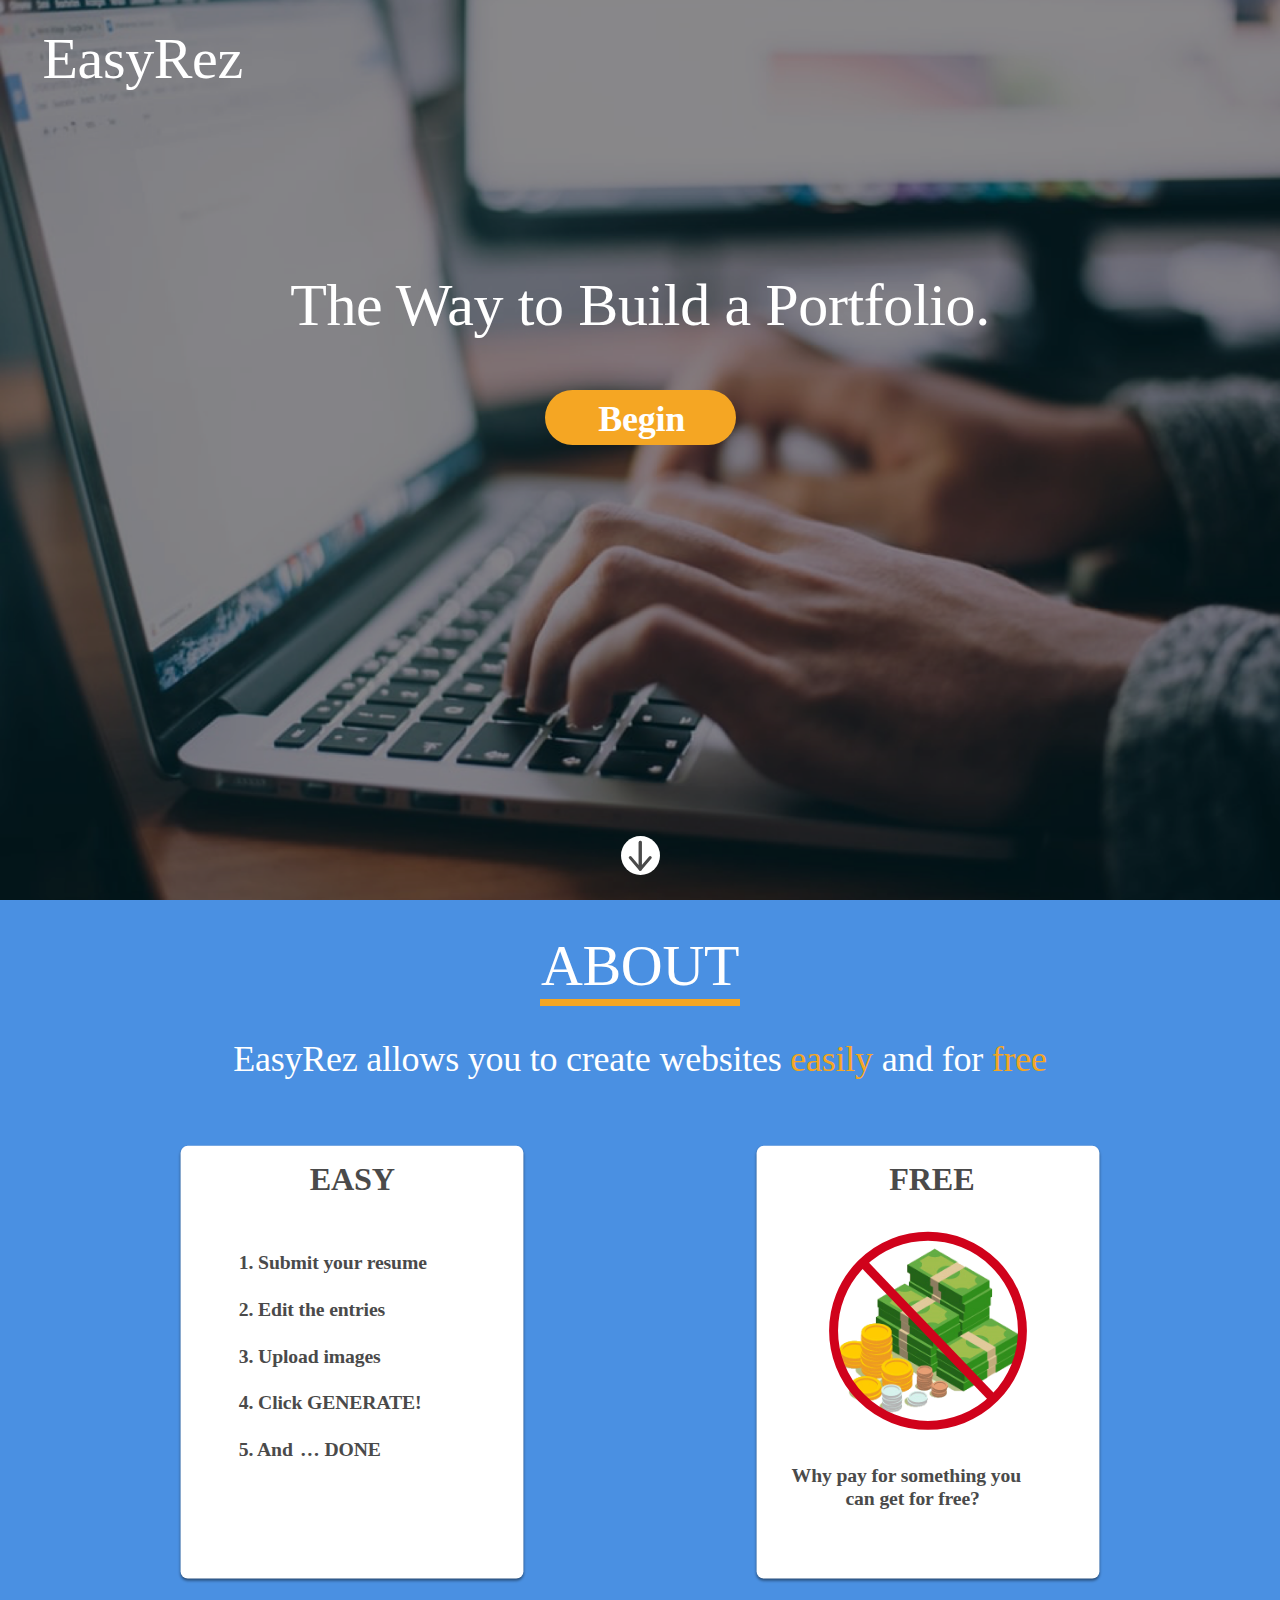
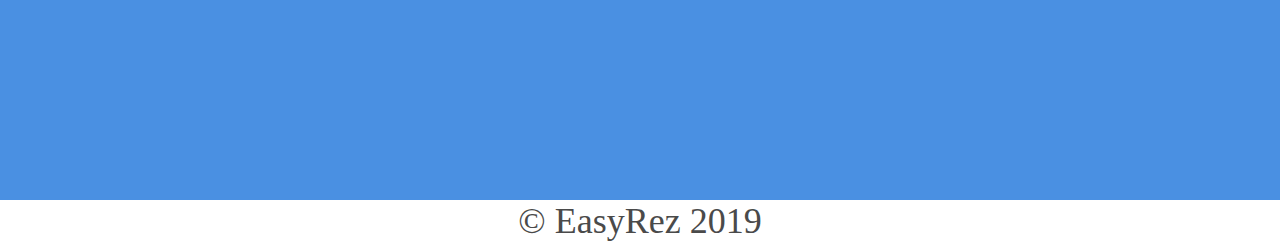
<file: index.html>
<html>
    <head>
        <link rel="stylesheet" href="style.css">
        <meta name="viewport" content="width=device-width, initial-scale=1.0">
        <title id = "title">EasyRez</title>
    </head>
    <body>
        <div class="homeDiv">
            <img src="images/homePageBackground.png" id="homeBackgroundIMG"/>
            <p id="projectName">EasyRez</p>
            <p id="motto">The Way to Build a Portfolio.</p>
            <a href="form.html" id="beginBTNA"><img src="images/beginBTN.svg"/></a>
            <a href="javascript:scrollToView()" id = "toAboutBTN"><img src="images/DownBTN.svg" id="toAboutBTNIMG"/></a>
        </div>
        <div class="homeDiv" id="aboutDiv">
            <p id="aboutTitle">ABOUT</p>
            <p id="aboutMotto">EasyRez allows you to create websites <span style="color:#F5A623">easily</span> and for <span style="color:#F5A623">free</span></p>
            <div id="aboutDivSVG">
                <img src="images/easyIMG.svg" class="aboutSVG"/>
                <img src="images/freeIMG.svg" class="aboutSVG"/>
            </div>
        </div>
        <div id="footer">
            <p id="rightsText">© EasyRez 2019</p>
        </div>
        
        
        <!--<div style="display: flex;flex-wrap: wrap;justify-content: space-around;position: fixed;bottom: 0;left: 0;width: 100%;background-color:#F5A623;height:100px;">
            <p style="font-family: Roboto;font-size: 36px;color: #FFFFFF;text-align: center; line-height: 100px;">Ready to Export?</p>
            <a href="javascript:download()" ><img src="images/downloadBTN.svg" style="width: 200px; position: relative;top: 50%;transform: translateY(-50%);"/></a>
        </div>-->
        
        
        <script>
            function scrollToView() {
                document.getElementById("aboutDiv").scrollIntoView({behavior: "smooth", block: "center", inline: "nearest"})
            }
            
            
            /*function download() {
                var element = document.createElement("a");
                element.setAttribute('href', 'data:text/plain;charset=utf-8,' + encodeURIComponent(document.getElementById("aboutDiv").innerHTML));
                element.setAttribute('download', "ugo.html");

                element.style.display = 'none';
                document.body.appendChild(element);

                element.click();

                document.body.removeChild(element);
            }*/
            
            
        </script>
    </body>
</html>
</file>
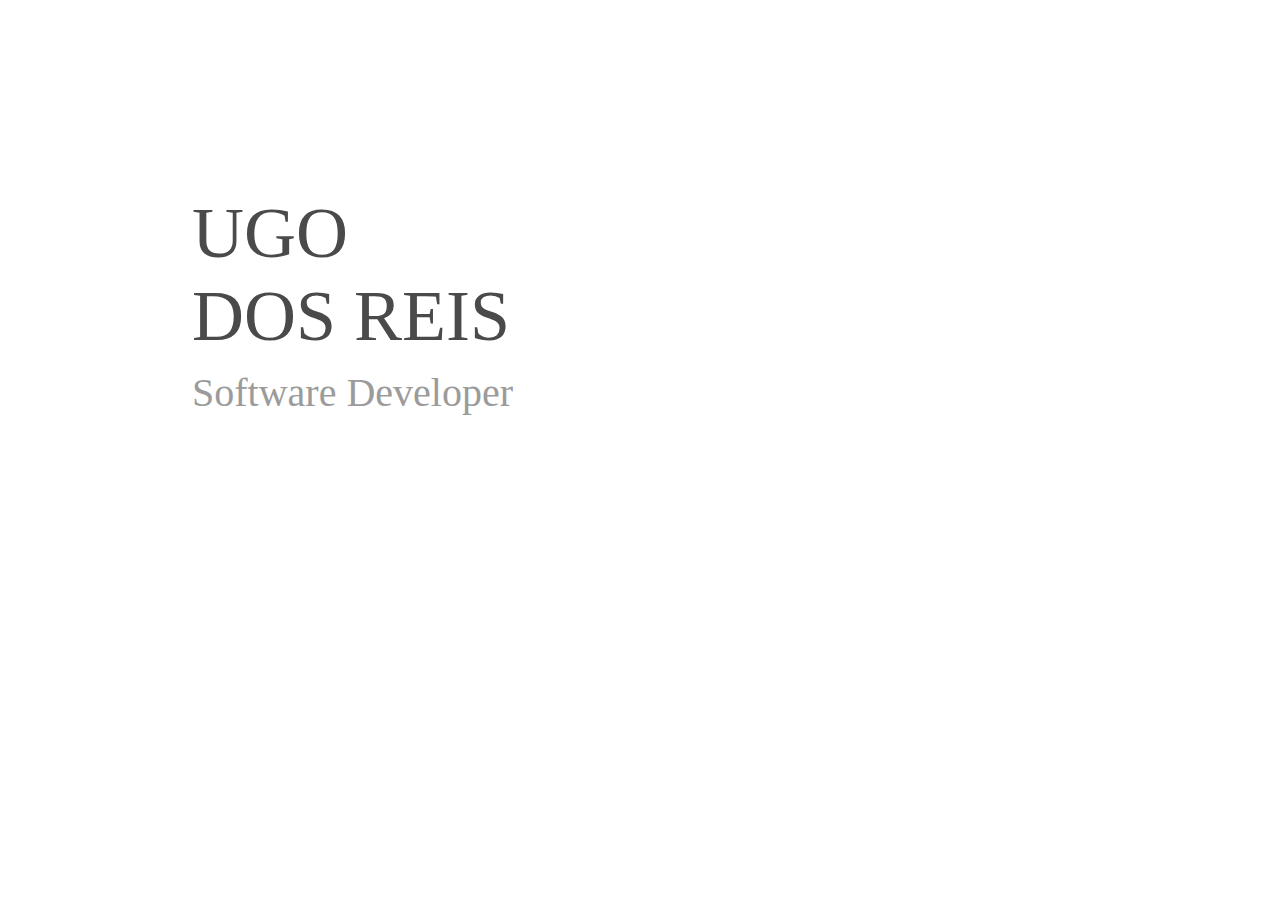
<file: webparts/header2.html>
<html>
<div id="header-section" style="
        width: 100%;
        height: 100%;
        padding: 0px;
        margin: 0px;
        overflow: auto;">
    <div style="margin-left: 15%; margin-top: 15%;">
        <p id="name-header" style="
            font-size: 72px;
            color: #4A4A4A;">UGO<br>DOS REIS</p>
        <p id="job-header" style="
                font-size: 40px;
                color: #9B9B9B;
                margin-top: 1%;">Software Developer</p>
    </div>
</div>

<style>
        * {
            margin: 0;
            padding: 0;
            border: 0;
            outline: 0;
            font-size: 100%;
            vertical-align: baseline;
            background: transparent;
        }
    </style>
</html>
</file>
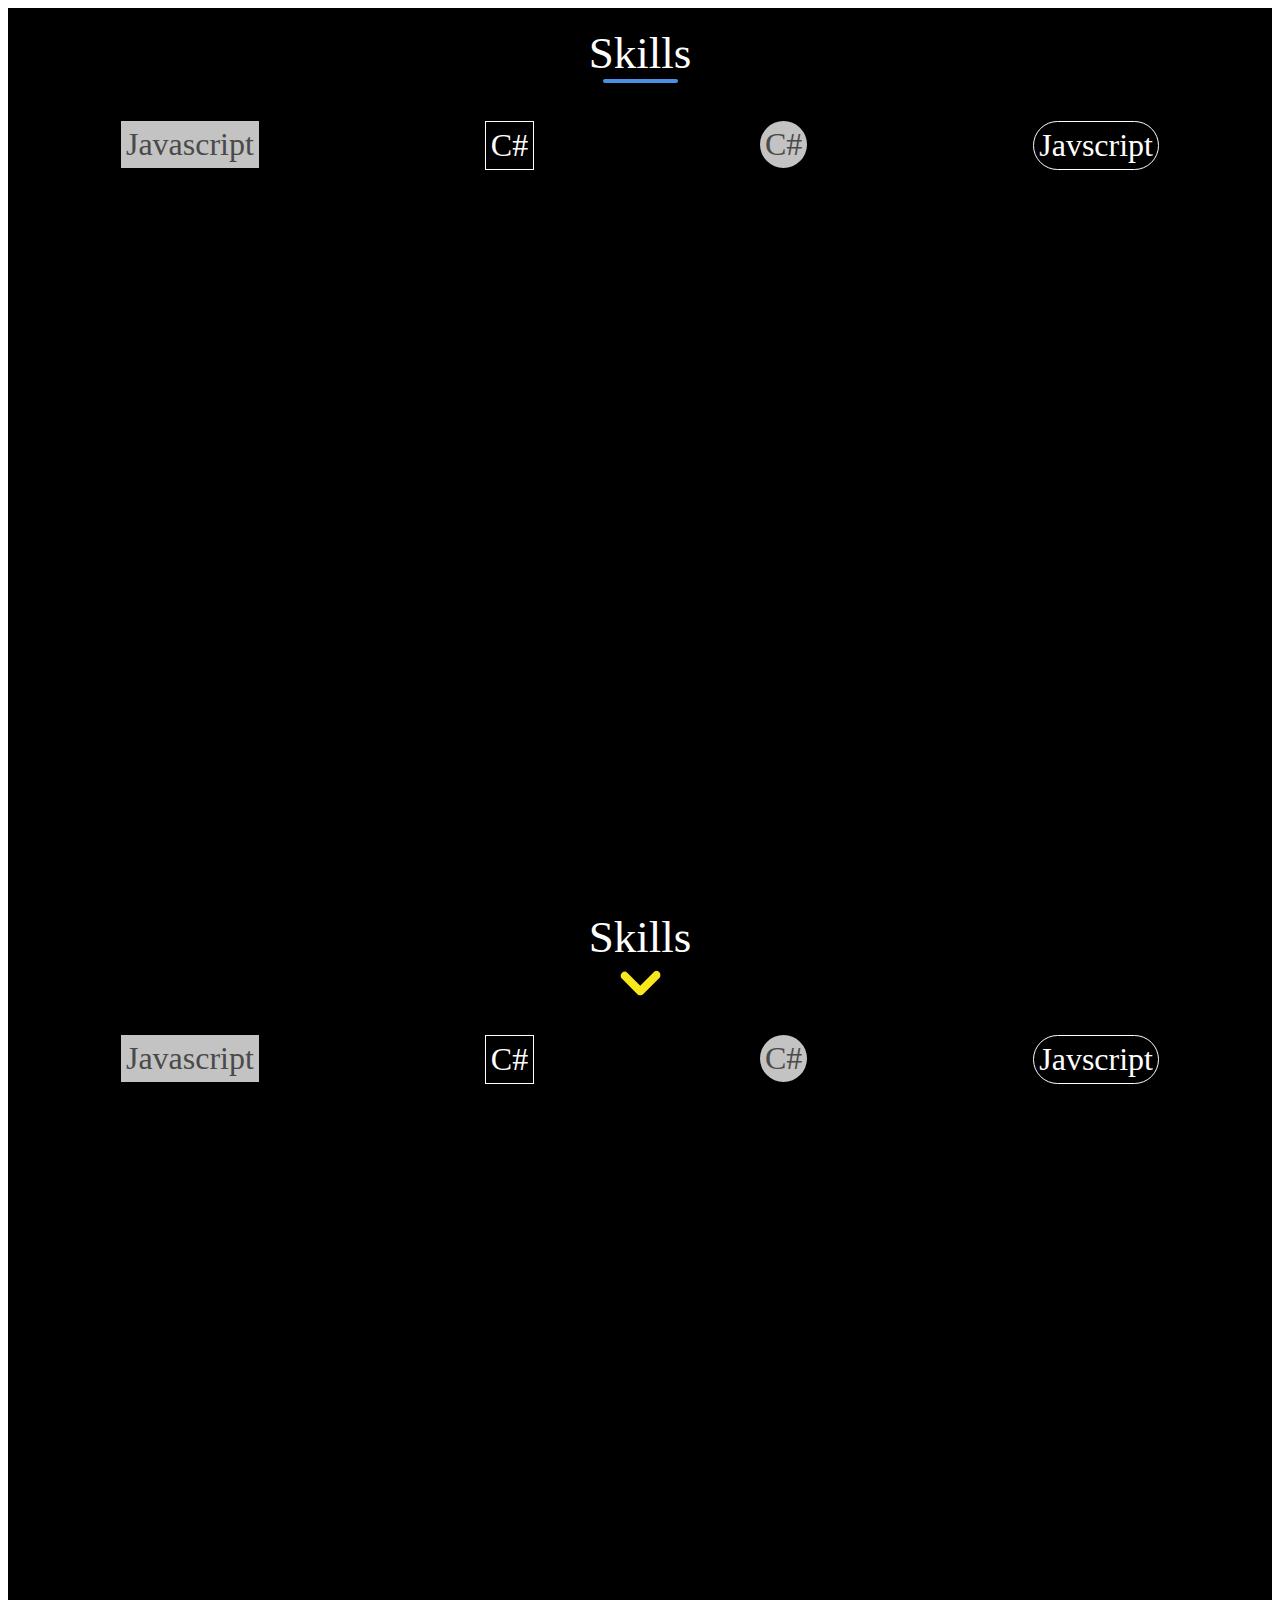
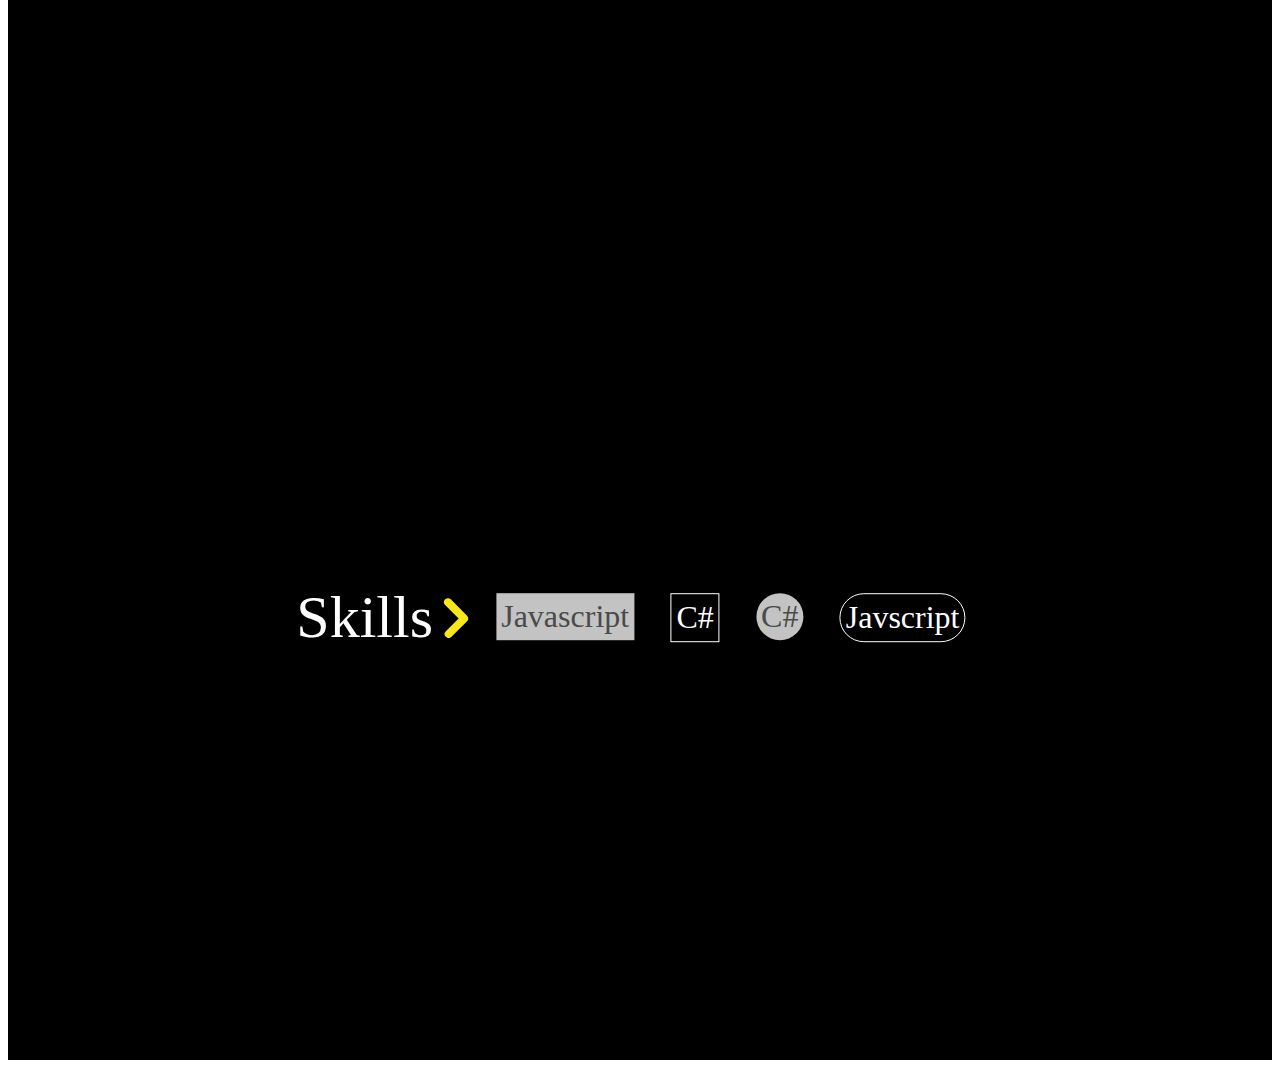
<file: webparts/skillBubbles.html>
<html>
    <div id ="skill-section" style ="width: 100%;
    height: 100%;
    padding: 0px;
    margin: 0px;
    overflow: auto;background-color: black;" >
        <p id="skill-header" style="
        font-size: 45px;
        font-weight: 10px;
        color: white;
        text-align: center;
        margin-top: 1.5%;
        margin-bottom: 0px;">Skills</p>
    <div style="
        display:block;
        margin-left: auto;
        margin-right: auto;
        width: 75px;
        font-family: sans-serif;
        height: 4px;
        background-color: #4A90E2;
        border-radius: 2px;
        margin-bottom: 0.5%;">
    </div>
    <div id="skills-flex" style=" display: flex; flex-wrap: wrap; justify-content: space-around;">
        <div style="display: inline-block;"><p class="rectFillPill">Javascript</p></div>
        <div style="display: inline-block;"><p class="rectNoFillPill">C#</p></div>
        <div style="display: inline-block;"><p class="circleFillPill">C#</p></div>
        <div style="display: inline-block;"><p class = "circleNoFillPill">Javscript</p></div>
    </div>
</div>
<div id ="skill-section" style ="width: 100%;
    height: 100%;
    padding: 0px;
    margin: 0px;
    overflow: auto;background-color: black;" >
        <p id="skill-header" style="
        font-size: 45px;
        font-weight: 10px;
        color: white;
        text-align: center;
        margin-top: 1.5%;
        margin-bottom: 0px;">Skills</p><svg style="margin-left: auto; margin-right:auto;transform: rotate(90deg);display:block;" width="25px" viewBox="0 0 25 40" version="1.1" xmlns="http://www.w3.org/2000/svg" xmlns:xlink="http://www.w3.org/1999/xlink"><g id="Page-1" stroke="none" stroke-width="1" fill="none" fill-rule="evenodd" stroke-linecap="round" stroke-linejoin="round"><g id="Desktop-Copy-3" transform="translate(-236.000000, -597.000000)" stroke="#F8E71C" stroke-width="8"><g id="Group-2" transform="translate(0.000000, 410.000000)"><polyline id="Path-2" transform="translate(240.909903, 206.909903) rotate(45.000000) translate(-240.909903, -206.909903) " points="229.409903 195.909903 252.409903 195.909903 252.409903 217.909903"></polyline></g></g></g></svg>
    
    <div id="skills-flex" style=" display: flex; flex-wrap: wrap; justify-content: space-around;">
        <div style="display: inline-block;"><p class="rectFillPill">Javascript</p></div>
        <div style="display: inline-block;"><p class="rectNoFillPill">C#</p></div>
        <div style="display: inline-block;"><p class="circleFillPill">C#</p></div>
        <div style="display: inline-block;"><p class = "circleNoFillPill">Javscript</p></div>
    </div>
</div>
<div id ="skill-section" style ="width: 100%;
    height: 100%;
    padding: 0px;
    margin: 0px;
    overflow: auto;background-color: black;" >
<div style="width:80%;
            max-width: 1600px;
            height:90%;
            max-height: 800;
            position: relative;
            border-radius: 15px;
            top: 50%;
            left: 50%;
            transform: translate(-50%, -50%);
            text-align: center;
            display: flex;
            justify-content: center;
            align-items: center;
            flex-wrap: wrap;">
        <p
            style=" font-size: 60px; color: white; text-align: center;">
            Skills</p><svg style="margin-left: 10px; margin-right:10px;" width="25px" viewBox="0 0 25 40" version="1.1" xmlns="http://www.w3.org/2000/svg" xmlns:xlink="http://www.w3.org/1999/xlink"><g id="Page-1" stroke="none" stroke-width="1" fill="none" fill-rule="evenodd" stroke-linecap="round" stroke-linejoin="round"><g id="Desktop-Copy-3" transform="translate(-236.000000, -597.000000)" stroke="#F8E71C" stroke-width="8"><g id="Group-2" transform="translate(0.000000, 410.000000)"><polyline id="Path-2" transform="translate(240.909903, 206.909903) rotate(45.000000) translate(-240.909903, -206.909903) " points="229.409903 195.909903 252.409903 195.909903 252.409903 217.909903"></polyline></g></g></g></svg>
            <div id="skills-flex" style=" display: flex; flex-wrap: wrap; justify-content: space-around; width: 50%">
                    <div style="display: inline-block;"><p class="rectFillPill">Javascript</p></div>
                    <div style="display: inline-block;"><p class="rectNoFillPill">C#</p></div>
                    <div style="display: inline-block;"><p class="circleFillPill">C#</p></div>
                    <div style="display: inline-block;"><p class = "circleNoFillPill">Javscript</p></div>
                </div>
    </div>
    </div>
    <style>
        .rectFillPill {
            font-size: 32px;
            color: #4A4A4A;
            background: #C3C3C3;
            padding: 5px;
        }
        .rectNoFillPill {
            font-size: 32px;
            color: #FFFFFF;
            border: 1px solid #FFFFFF;
            padding: 5px;
        }
        .circleFillPill {
            font-size: 32px;
            color: #4A4A4A;
            background: #C3C3C3;
            border-radius: 25.5px;
            padding: 5px;
        }
        .circleNoFillPill {
            font-size: 32px;
            color: #FFFFFF;
            border: 1px solid #FFFFFF;
            border-radius: 25.5px;
            padding: 5px;
        }
    </style>
</html>
</file>
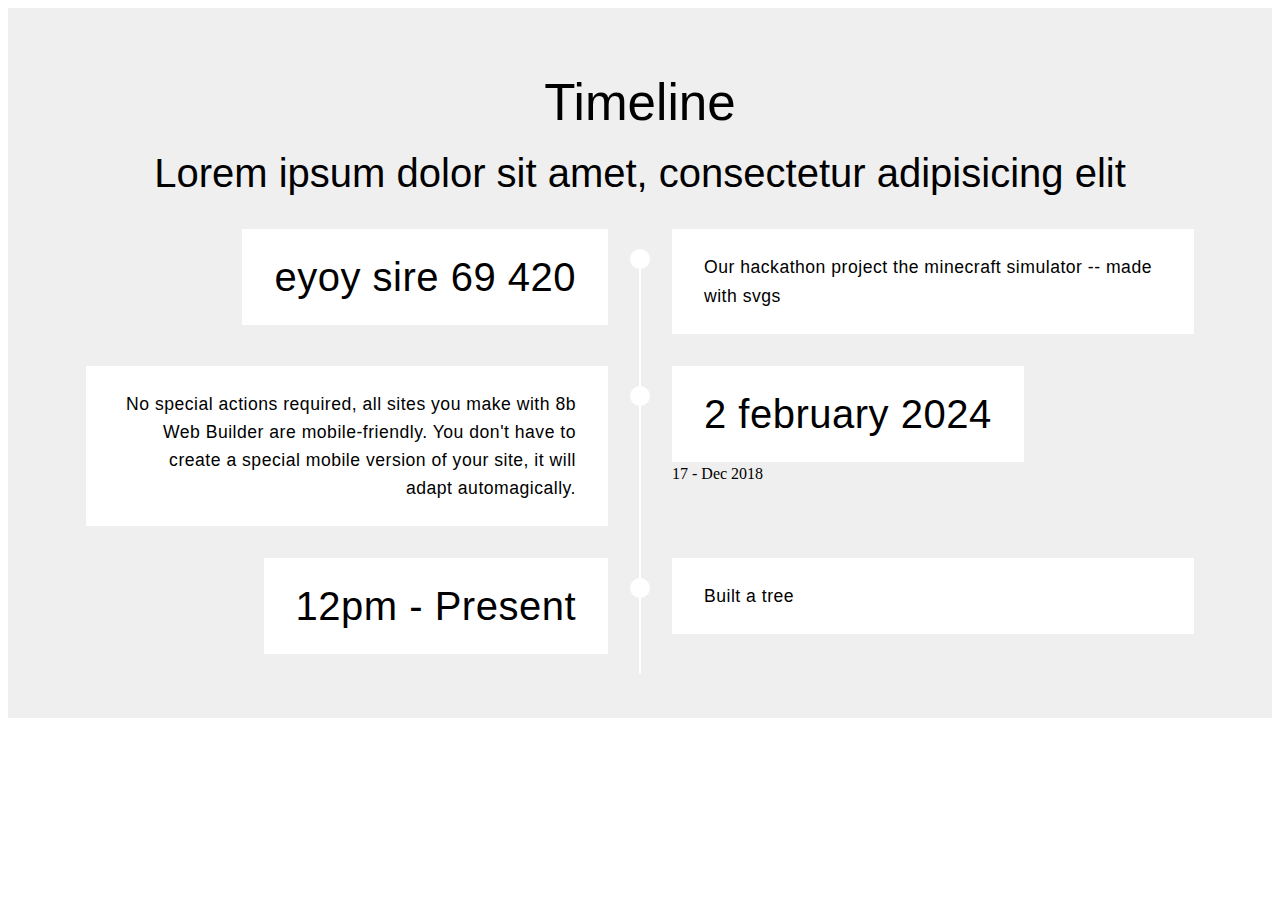
<file: webparts/timeline1.html>
<!DOCTYPE html>
<html amp>
<head>
  <!-- Site made with 8b Website Builder v0.0.0.0, https://8b.com -->
  <meta charset="UTF-8">
  <meta http-equiv="X-UA-Compatible" content="IE=edge">
  <meta name="generator" content="8b v0.0.0.0, 8b.com">
  <meta name="viewport" content="width=device-width, initial-scale=1, minimum-scale=1">
  <link rel="shortcut icon" href="images/logo.png" type="image/x-icon">
  <meta name="description" content="">
 
 <style amp-custom> 
div,span,h1,h2,h3,h4,h5,h6,p,blockquote,a,ol,ul,li,figcaption,textarea,input{font: inherit;}*{box-sizing: border-box;outline: none;}*:focus{outline: none;}body{position: relative;font-style: normal;line-height: 1.5;color: #000000;}section{background-color: #ffffff;background-position: 50% 50%;background-repeat: no-repeat;background-size: cover;overflow: hidden;padding: 30px 0;}section,.container,.container-fluid{position: relative;word-wrap: break-word;}h1,h2,h3,h4,h5,h6{margin: 0;padding: 0;}p,li,blockquote{letter-spacing: 0.5px;line-height: 1.7;}ul,ol,blockquote,p{margin-bottom: 0;margin-top: 0;}a{cursor: pointer;}a,a:hover{text-decoration: none;}a.mbr-iconfont:hover{text-decoration: none;}h1,h2,h3,h4,h5,h6,.display-1,.display-2,.display-4,.display-5,.display-7{word-break: break-word;word-wrap: break-word;}b,strong{font-weight: bold;}blockquote{padding: 10px 0 10px 20px;position: relative;border-left: 3px solid;}input:-webkit-autofill,input:-webkit-autofill:hover,input:-webkit-autofill:focus,input:-webkit-autofill:active{transition-delay: 9999s;transition-property: background-color,color;}html,body{height: auto;min-height: 100vh;}.mbr-section-title{margin: 0;padding: 0;font-style: normal;line-height: 1.2;width: 100%;}.mbr-section-subtitle{line-height: 1.3;width: 100%;}.mbr-text{font-style: normal;line-height: 1.6;width: 100%;}.mbr-figure{align-self: center;}.btn{text-align: center;position: relative;margin: .4rem .8rem;font-weight: 700;border-width: 2px;border-style: solid;font-style: normal;white-space: normal;transition: all .2s ease-in-out,box-shadow 2s ease-in-out;display: inline-flex;align-items: center;justify-content: center;word-break: break-word;line-height: 1.5;letter-spacing: 1px;}.btn-form{padding: 1rem 2rem;}.btn-form:hover{cursor: pointer;}.note-popover .btn:after{display: none;}.card-title{margin: 0;}.card-img{border-radius: 0;width: auto;flex-shrink: 0;}.card-img img{width: 100%;}.card{position: relative;background-color: transparent;border: none;border-radius: 0;width: 100%;padding-left: 1rem;padding-right: 1rem;}@media (max-width: 767px){.card:not(.last-child){padding-bottom: 2rem;}} .card .card-wrapper{height: 100%;}@media (max-width: 767px){.card .card-wrapper{flex-direction: column;}} .card img{height: 100%;object-fit: cover;object-position: center;}@media (min-width: 992px){.lg-pb{padding-bottom: 3rem;}}@media (max-width: 991px){.md-pb{padding-bottom: 2rem;}}.card-inner,.items-list{display: flex;flex-direction: column;}.items-list{list-style-type: none;padding: 0;}.items-list .list-item{padding: 1rem 2rem;}.card-head{padding: 1.5rem 2rem;}.card-price-wrap{padding: 1rem 2rem;display: flex;flex-direction: column;}.card-button{padding: 1rem;margin: 0;}.gallery-img-wrap{position: relative;height: 100%;}.gallery-img-wrap:hover{cursor: pointer;}.gallery-img-wrap:hover .icon-wrap,.gallery-img-wrap:hover .caption-on-hover{opacity: 1;}.gallery-img-wrap:hover:after{opacity: .5;}.gallery-img-wrap amp-img{height: 100%;}.gallery-img-wrap:after{content: "";position: absolute;top: 0;bottom: 0;left: 0;right: 0;background: #000;opacity: 0;transition: opacity .3s;pointer-events: none;}.gallery-img-wrap .icon-wrap,.gallery-img-wrap .img-caption{position: absolute;z-index: 3;pointer-events: none;}.gallery-img-wrap .icon-wrap,.gallery-img-wrap .caption-on-hover{opacity: 0;transition: opacity .3s;}.gallery-img-wrap .icon-wrap{left: 50%;top: 50%;transform: translate(-50%,-50%);background-color: #fff;padding: .5rem;border-radius: 50%;}.gallery-img-wrap .img-caption{left: 0;right: 0;}.gallery-img-wrap .img-caption.caption-top{top: 0;}.gallery-img-wrap .img-caption.caption-bottom{bottom: 0;}.gallery-img-wrap .img-caption:after{content: "";position: absolute;top: 0;left: 0;right: 0;height: 100%;transition: opacity .3s;z-index: -1;pointer-events: none;}@media (max-width: 767px){.gallery-img-wrap:after,.gallery-img-wrap:hover:after,.gallery-img-wrap .icon-wrap{display: none;}.gallery-img-wrap .caption-on-hover{opacity: 1;}}.is-builder .gallery-img-wrap .icon-wrap{pointer-events: all;}.is-builder .gallery-img-wrap .img-caption > *{pointer-events: all;}.icons-list a{margin-right: 1rem;}.icons-list a:last-child{margin-right: 0;}.counter-container{position: relative;}.counter-container ol li{margin-bottom: 2rem;}.counter-container.stylizedCounters ol{counter-reset: section;}.counter-container.stylizedCounters ol li{z-index: 3;list-style: none;}.counter-container.stylizedCounters ol li:before{z-index: 2;position: absolute;left: 0px;counter-increment: section;content: counters(section,".") " ";text-align: center;margin: 0 10px;line-height: 37px;width: 40px;height: 40px;transition: all .2s;color: #232323;font-size: 25px;border-radius: 50%;font-weight: bold;}.timeline-wrap{position: relative;}.timeline-wrap .iconBackground{position: absolute;left: 50%;width: 20px;height: 20px;line-height: 30px;text-align: center;border-radius: 50%;font-size: 30px;display: inline-block;background-color: #232323;top: 20px;margin-left: -10px;}@media (max-width: 768px){.timeline-wrap .iconBackground{left: 0;}}.separline{position: relative;}@media (max-width: 768px){.separline:not(.last-child){padding-bottom: 2rem;}} .separline:before{position: absolute;content: "";width: 2px;background-color: #232323;left: calc(50% - 1px);height: calc(100% - 20px);top: 40px;}@media (max-width: 768px){.separline:before{left: 0;}}amp-image-lightbox a.control{position: absolute;width: 32px;height: 32px;right: 48px;top: 32px;z-index: 1000;}amp-image-lightbox a.control .close{position: relative;}amp-image-lightbox a.control .close:before,amp-image-lightbox a.control .close:after{position: absolute;left: 15px;content: ' ';height: 33px;width: 2px;background-color: #fff;}amp-image-lightbox a.control .close:before{transform: rotate(45deg);}amp-image-lightbox a.control .close:after{transform: rotate(-45deg);}.iconbox.iconfont-wrapper{cursor: pointer;}.iconbox.iconfont-wrapper svg{pointer-events: none;}.lightbox{background: rgba(0,0,0,0.8);width: 100%;height: 100%;position: absolute;display: flex;flex-direction: column;-webkit-align-items: center;align-items: center;-webkit-justify-content: center;justify-content: center;}.lightbox .video-block{width: 100%;}.hidden{visibility: hidden;}.super-hide{display: none;}.inactive{-webkit-user-select: none;-moz-user-select: none;-ms-user-select: none;user-select: none;pointer-events: none;-webkit-user-drag: none;user-drag: none;}.popover-content ul.show{min-height: 155px;}.mbr-white{color: #ffffff;}.mbr-black{color: #000000;}.align-left{text-align: left;}.align-left .list-item{justify-content: flex-start;}.align-center{text-align: center;}.align-center .list-item{justify-content: center;}.align-right{text-align: right;}.align-right .list-item{justify-content: flex-end;}@media (max-width: 767px){.align-left,.align-center,.align-right{text-align: center;}.align-left .list-item,.align-center .list-item,.align-right .list-item{justify-content: center;}}.mbr-light{font-weight: 300;}.mbr-regular{font-weight: 400;}.mbr-semibold{font-weight: 500;}.mbr-bold{font-weight: 700;}.mbr-section-btn{margin-left: -.8rem;margin-right: -.8rem;font-size: 0;}nav .mbr-section-btn{margin-left: 0rem;margin-right: 0rem;}.btn .mbr-iconfont,.btn.btn-sm .mbr-iconfont{cursor: pointer;margin-right: 0.5rem;}.btn.btn-md .mbr-iconfont,.btn.btn-md .mbr-iconfont{margin-right: 0.8rem;}[type="submit"]{-webkit-appearance: none;}.mbr-fullscreen .mbr-overlay{min-height: 100vh;}.mbr-fullscreen{display: flex;display: -webkit-flex;display: -moz-flex;display: -ms-flex;display: -o-flex;align-items: center;-webkit-align-items: center;min-height: 100vh;padding-top: 3rem;padding-bottom: 3rem;}.mbr-overlay{bottom: 0;left: 0;position: absolute;right: 0;top: 0;z-index: 0;}.mbr-parallax-bg{bottom: 0;left: 0;opacity: .5;position: absolute;right: 0;top: 0;z-index: 0;background-position: 50% 50%;background-repeat: no-repeat;background-size: cover;}section.menu{min-height: 70px;}.menu-container{display: flex;justify-content: space-between;align-items: center;min-height: 70px;}@media (max-width: 991px){.menu-container{max-width: 100%;padding: 0 2rem;}} @media (max-width: 767px){.menu-container{padding: 0 1rem;}}.navbar{z-index: 100;width: 100%;}.navbar-fixed-top{position: fixed;top: 0;}.navbar-brand{display: flex;align-items: center;word-break: break-word;z-index: 1;}.navbar-logo{margin-right: .8rem;}@media (max-width: 767px){.navbar-logo amp-img{max-height: 55px;max-width: 55px;}}.navbar-caption-wrap{display: flex;}.navbar .navbar-collapse{display: flex;flex-basis: auto;align-items: center;justify-content: flex-end;}@media (max-width: 991px){.navbar .navbar-collapse{display: none;position: absolute;top: 0;right: 0;min-height: 100vh;padding: 70px 2rem 1rem;z-index: 1;}}@media (max-width: 991px){.navbar.opened .navbar-collapse.show,.navbar.opened .navbar-collapse.collapsing{display: block;}.is-builder .navbar-collapse{position: fixed;}}.navbar-nav{list-style-type: none;display: flex;flex-wrap: wrap;padding-left: 0;min-width: 10rem;}@media (max-width: 991px){.navbar-nav{flex-direction: column;}} .navbar-nav .mbr-iconfont{margin-right: .2rem;}.nav-item{word-break: break-all;}.nav-link{display: flex;align-items: center;justify-content: center;}.nav-link,.navbar-caption{transition: all 0.2s;letter-spacing: 1px;}.nav-dropdown .dropdown-menu{min-width: 10rem;padding-bottom: 1.25rem;padding-top: 1.25rem;position: absolute;left: 0;}.nav-dropdown .dropdown-menu .dropdown-item{line-height: 2;display: flex;justify-content: center;align-items: center;padding: .25rem 1.5rem;white-space: nowrap;}.nav-dropdown .dropdown-menu .dropdown{position: relative;}.dropdown-menu .dropdown:hover > .dropdown-menu{opacity: 1;pointer-events: all;}.nav-dropdown .dropdown-submenu{top: 0;left: 100%;margin: 0;}.nav-item.dropdown{position: relative;}.nav-item.dropdown .dropdown-menu{opacity: 0;pointer-events: none;}.nav-item.dropdown:hover > .dropdown-menu{opacity: 1;pointer-events: all;}.link.dropdown-toggle:after{content: '';margin-left: .25rem;border-top: 0.35em solid;border-right: 0.35em solid transparent;border-left: 0.35em solid transparent;border-bottom: 0;}.navbar .dropdown.open > .dropdown-menu{display: block;}@media (max-width: 991px){.is-builder .nav-dropdown .dropdown-menu{position: relative;}.nav-dropdown .dropdown-submenu{left: 0;}.dropdown-item{padding: .25rem 1.5rem;margin: 0;justify-content: center;}.dropdown-item:after{right: auto;}.navbar.opened .dropdown-menu{top: 0;}.dropdown-toggle[data-toggle="dropdown-submenu"]:after{content: '';margin-left: .25rem;border-top: .35em solid;border-right: .35em solid transparent;border-left: .35em solid transparent;border-bottom: 0;top: 55%;}}.navbar-buttons{display: flex;flex-wrap: wrap;align-items: center;justify-content: center;}@media (max-width: 991px){.navbar-buttons{flex-direction: column;}}.menu-social-list{display: flex;align-items: center;justify-content: center;flex-wrap: wrap;}.menu-social-list a{margin: 0 .5rem;}button.navbar-toggler{position: absolute;right: 20px;top: 25px;width: 31px;height: 20px;cursor: pointer;transition: all .2s;align-self: center;}.hamburger span{position: absolute;right: 0;width: 30px;height: 2px;border-right: 5px;}.hamburger span:nth-child(1){top: 0;transition: all .2s;}.hamburger span:nth-child(2){top: 8px;transition: all .15s;}.hamburger span:nth-child(3){top: 8px;transition: all .15s;}.hamburger span:nth-child(4){top: 16px;transition: all .2s;}nav.opened .navbar-toggler:not(.hide) .hamburger span:nth-child(1){top: 8px;width: 0;opacity: 0;right: 50%;transition: all .2s;}nav.opened .navbar-toggler:not(.hide) .hamburger span:nth-child(2){-webkit-transform: rotate(45deg);transform: rotate(45deg);transition: all .25s;}nav.opened .navbar-toggler:not(.hide) .hamburger span:nth-child(3){-webkit-transform: rotate(-45deg);transform: rotate(-45deg);transition: all .25s;}nav.opened .navbar-toggler:not(.hide) .hamburger span:nth-child(4){top: 8px;width: 0;opacity: 0;right: 50%;transition: all .2s;}.ampstart-btn.hamburger{position: absolute;top: 25px;right: 15px;margin-left: auto;width: 30px;height: 20px;background: none;border: none;cursor: pointer;z-index: 1000;}@media (min-width: 992px){.ampstart-btn,amp-sidebar{display: none;}.dropdown-menu .dropdown-toggle:after{content: '';border-bottom: 0.35em solid transparent;border-left: 0.35em solid;border-right: 0;border-top: 0.35em solid transparent;margin-left: 0.3rem;margin-top: -0.3077em;position: absolute;right: 1.1538em;top: 50%;}}.close-sidebar{width: 30px;height: 30px;position: relative;cursor: pointer;background-color: transparent;border: none;}.close-sidebar span{position: absolute;left: 0;width: 30px;height: 2px;border-right: 5px;}.close-sidebar span:nth-child(1){transform: rotate(45deg);}.close-sidebar span:nth-child(2){transform: rotate(-45deg);}.builder-sidebar{position: relative;min-height: 100vh;z-index: 1030;padding: 1rem 2rem;max-width: 20rem;}.builder-sidebar .dropdown:hover > .dropdown-menu{position: relative;text-align: center;}section.sidebar-open:before{content: '';position: fixed;top: 0;bottom: 0;right: 0;left: 0;background-color: rgba(0,0,0,0.2);z-index: 1040;}.map-placeholder{display: none;}.map-placeholder h4{padding-top: 5rem;color: #767676;text-align: center;}.google-map{position: relative;width: 100%;}@media (max-width: 992px){.google-map{padding: 0;margin: 0;}} .google-map [data-state-details]{color: #6b6763;font-family: Montserrat;height: 1.5em;margin-top: -0.75em;padding-left: 1.25rem;padding-right: 1.25rem;position: absolute;text-align: center;top: 50%;width: 100%;}.google-map[data-state]{background: #e9e5dc;}.google-map[data-state="loading"] [data-state-details]{display: none;}div[submit-success]{padding: 1rem;margin-bottom: 1rem;}div[submit-error]{padding: 1rem;margin-bottom: 1rem;}textarea[type="hidden"]{display: none;}amp-img{width: 100%;}amp-img img{max-height: 100%;max-width: 100%;}img.mbr-temp{width: 100%;}.rounded{border-radius: 50%;}.is-builder .nodisplay + img[async],.is-builder .nodisplay + img[decoding="async"],.is-builder amp-img > a + img[async],.is-builder amp-img > a + img[decoding="async"]{display: none;}html:not(.is-builder) amp-img > a{position: absolute;top: 0;bottom: 0;left: 0;right: 0;z-index: 1;}.is-builder .temp-amp-sizer{position: absolute;}.is-builder amp-youtube .temp-amp-sizer,.is-builder amp-vimeo .temp-amp-sizer{position: static;}.is-builder section.horizontal-menu .ampstart-btn{display: none;}.is-builder section.horizontal-menu .dropdown-menu{z-index: auto;opacity: 1;pointer-events: auto;}.is-builder section.horizontal-menu .nav-dropdown .link.dropdown-toggle[aria-expanded="true"]{margin-right: 0;padding: 0.667em 1em;}div.placeholder{z-index: 4;background: rgba(255,255,255,0.5);}div.placeholder svg{position: absolute;top: 50%;left: 50%;transform: translate(-50%,-50%);width: 20%;height: auto;}div.placeholder svg circle.big{animation: big-anim 3s linear infinite;}div.placeholder svg circle.small{animation: small-anim 1.5s linear infinite;}@keyframes big-anim{from{stroke-dashoffset: 900;}to{stroke-dashoffset: 0;}}@keyframes small-anim{from{stroke-dashoffset: 850;}to{stroke-dashoffset: 0;}}.placeholder-loader .amp-active > div{display: none;}.container{padding-right: 1rem;padding-left: 1rem;width: 100%;margin-right: auto;margin-left: auto;}@media (max-width: 767px){.container{max-width: 540px;}} @media (min-width: 768px){.container{max-width: 720px;}} @media (min-width: 992px){.container{max-width: 960px;}} @media (min-width: 1200px){.container{max-width: 1140px;}}.container-fluid{width: 100%;margin-right: auto;margin-left: auto;padding-left: 1rem;padding-right: 1rem;}.media-container-row{display: flex;flex-wrap: wrap;}@media (min-width: 992px){.media-container-row{flex-wrap: nowrap;}}.mbr-flex{display: flex;}.flex-wrap{flex-wrap: wrap;}.mbr-jc-s{justify-content: flex-start;}.mbr-jc-c{justify-content: center;}.mbr-jc-e{justify-content: flex-end;}.mbr-row{display: -webkit-box;display: -webkit-flex;display: -ms-flexbox;display: flex;-webkit-flex-wrap: wrap;-ms-flex-wrap: wrap;flex-wrap: wrap;margin-right: -1rem;margin-left: -1rem;}.mbr-row-reverse{flex-direction: row-reverse;}.mbr-column{flex-direction: column;}@media (max-width: 767px){.mbr-col-sm-12{-ms-flex: 0 0 100%;flex: 0 0 100%;max-width: 100%;padding-right: 1rem;padding-left: 1rem;}}@media (min-width: 768px){.mbr-col-md-3{-ms-flex: 0 0 25%;flex: 0 0 25%;max-width: 25%;padding-right: 1rem;padding-left: 1rem;}.mbr-col-md-4{-ms-flex: 0 0 33.333333%;flex: 0 0 33.333333%;max-width: 33.333333%;padding-right: 1rem;padding-left: 1rem;}.mbr-col-md-5{-ms-flex: 0 0 41.666667%;flex: 0 0 41.666667%;max-width: 41.666667%;padding-right: 1rem;padding-left: 1rem;}.mbr-col-md-6{-ms-flex: 0 0 50%;flex: 0 0 50%;max-width: 50%;padding-right: 1rem;padding-left: 1rem;}.mbr-col-md-7{-ms-flex: 0 0 58.333333%;flex: 0 0 58.333333%;max-width: 58.333333%;padding-right: 1rem;padding-left: 1rem;}.mbr-col-md-8{-ms-flex: 0 0 66.666667%;flex: 0 0 66.666667%;max-width: 66.666667%;padding-left: 1rem;padding-right: 1rem;}.mbr-col-md-10{-ms-flex: 0 0 83.333333%;flex: 0 0 83.333333%;max-width: 83.333333%;padding-left: 1rem;padding-right: 1rem;}.mbr-col-md-12{-ms-flex: 0 0 100%;flex: 0 0 100%;max-width: 100%;padding-right: 1rem;padding-left: 1rem;}}@media (min-width: 992px){.mbr-col-lg-2{-ms-flex: 0 0 16.666667%;flex: 0 0 16.666667%;max-width: 16.666667%;padding-right: 1rem;padding-left: 1rem;}.mbr-col-lg-3{-ms-flex: 0 0 25%;flex: 0 0 25%;max-width: 25%;padding-right: 1rem;padding-left: 1rem;}.mbr-col-lg-4{-ms-flex: 0 0 33.33%;flex: 0 0 33.33%;max-width: 33.33%;padding-right: 1rem;padding-left: 1rem;}.mbr-col-lg-5{-ms-flex: 0 0 41.666%;flex: 0 0 41.666%;max-width: 41.666%;padding-right: 1rem;padding-left: 1rem;}.mbr-col-lg-6{-ms-flex: 0 0 50%;flex: 0 0 50%;max-width: 50%;padding-right: 1rem;padding-left: 1rem;}.mbr-col-lg-7{-ms-flex: 0 0 58.333333%;flex: 0 0 58.333333%;max-width: 58.333333%;padding-right: 1rem;padding-left: 1rem;}.mbr-col-lg-8{-ms-flex: 0 0 66.666667%;flex: 0 0 66.666667%;max-width: 66.666667%;padding-left: 1rem;padding-right: 1rem;}.mbr-col-lg-9{-ms-flex: 0 0 75%;flex: 0 0 75%;max-width: 75%;padding-left: 1rem;padding-right: 1rem;}.mbr-col-lg-10{-ms-flex: 0 0 83.3333%;flex: 0 0 83.3333%;max-width: 83.3333%;padding-right: 1rem;padding-left: 1rem;}.mbr-col-lg-12{-ms-flex: 0 0 100%;flex: 0 0 100%;max-width: 100%;padding-right: 1rem;padding-left: 1rem;}}@media (min-width: 1200px){.mbr-col-xl-7{-ms-flex: 0 0 58.333333%;flex: 0 0 58.333333%;max-width: 58.333333%;padding-right: 1rem;padding-left: 1rem;}.mbr-col-xl-4{-ms-flex: 0 0 33.333333%;flex: 0 0 33.333333%;max-width: 33.333333%;padding-right: 1rem;padding-left: 1rem;}.mbr-col-xl-8{-ms-flex: 0 0 66.666667%;flex: 0 0 66.666667%;max-width: 66.666667%;padding-left: 1rem;padding-right: 1rem;}.mbr-col-xl-5{-ms-flex: 0 0 41.666667%;flex: 0 0 41.666667%;max-width: 41.666667%;}}.mbr-pt-1{padding-top: .5rem;}.mbr-pt-2{padding-top: 1rem;}.mbr-pt-3{padding-top: 1.5rem;}.mbr-pt-4{padding-top: 2rem;}.mbr-pt-5{padding-top: 3rem;}.mbr-pb-1{padding-bottom: .5rem;}.mbr-pb-2{padding-bottom: 1rem;}.mbr-pb-3{padding-bottom: 1.5rem;}.mbr-pb-4{padding-bottom: 2rem;}.mbr-pb-5{padding-bottom: 3rem;}.mbr-px-1{padding-left: .5rem;padding-right: .5rem;}.mbr-px-2{padding-left: 1rem;padding-right: 1rem;}.mbr-px-3{padding-left: 1.5rem;padding-right: 1.5rem;}.mbr-px-4{padding-left: 2rem;padding-right: 2rem;}@media (max-width: 991px){.mbr-px-4{padding-left: 1rem;padding-right: 1rem;}}.mbr-px-5{padding-left: 3rem;padding-right: 3rem;}@media (max-width: 991px){.mbr-px-5{padding-left: 1rem;padding-right: 1rem;}}.mbr-m-sub-1{margin-left: -1rem;margin-right: -1rem;}@media (max-width: 768px){.mbr-m-sub-1{margin-left: 0;margin-right: 0;}}.mbr-py-1{padding-top: .5rem;padding-bottom: .5rem;}.mbr-py-2{padding-top: 1rem;padding-bottom: 1rem;}@media (max-width: 767px){.mbr-py-2{padding-top: 0rem;padding-bottom: 0rem;}}.mbr-py-3{padding-top: 1.5rem;padding-bottom: 1.5rem;}@media (max-width: 991px){.mbr-py-3{padding-top: 1rem;padding-bottom: 1rem;}}.mbr-py-4{padding-top: 2rem;padding-bottom: 2rem;}@media (max-width: 991px){.mbr-py-4{padding-top: 1rem;padding-bottom: 1rem;}}.mbr-py-5{padding-top: 3rem;padding-bottom: 3rem;}@media (max-width: 991px){.mbr-py-5{padding-top: 1rem;padding-bottom: 1rem;}}.mbr-p-1{padding: .5rem;}.mbr-p-2{padding: 1rem;}.mbr-p-3{padding: 1.5rem;}@media (max-width: 991px){.mbr-p-3{padding: 1rem;}}.mbr-p-4{padding: 2rem;}@media (max-width: 991px){.mbr-p-4{padding: 1rem;}}.mbr-p-5{padding: 3rem;}@media (max-width: 991px){.mbr-p-5{padding: 1rem;}}.mbr-ml-auto{margin-left: auto;}.mbr-mr-auto{margin-right: auto;}.mbr-m-auto{margin: auto;}.form-block{z-index: 1;background-color: transparent;padding: 3rem;position: relative;overflow: visible;}.form-block .mbr-overlay{z-index: -1;}@media (max-width: 992px){.form-block{padding: 1rem;}} .form-block input,.form-block textarea{border-radius: 0;background-color: #ffffff;margin: 0;transition: 0.4s;width: 100%;border: 1px solid #e0e0e0;padding: 11px 1rem;}form .fieldset{display: flex;justify-content: center;flex-wrap: wrap;align-items: center;}.field{flex-basis: auto;flex-grow: 1;flex-shrink: 1;padding: 0.5rem;}@media (max-width: 768px){.field{flex-basis: 100%;}}textarea{width: 100%;margin-right: 0;}.text-field{flex-basis: 100%;flex-grow: 1rem;flex-shrink: 1;padding: 0.5rem;}amp-img,img{height: 100%;width: 100%;}amp-sidebar{background: transparent;}.is-builder .menu{overflow: visible;}.is-builder .preview button{opacity: 0.5;position: relative;pointer-events: none;}.is-builder .preview button:before{display: block;position: absolute;content: '';background-color: #efefef;left: 0;right: 0;top: 0;bottom: 0;z-index: 2;}.hidden-slide{display: none;}.visible-slide{display: flex;}.dots-wrapper .dots{margin: 4px 8px;}.dots-wrapper .dots span{cursor: pointer;border-radius: 12px;display: block;height: 24px;width: 24px;transition: 0.4s;border: 10px solid #cccccc;}.dots-wrapper .dots span:hover{opacity: 1;}.dots-wrapper .dots span.current{outline: none;width: 40px;opacity: 1;}.amp-carousel-button{outline: none;border-radius: 50%;border: 10px transparent solid;transform: scale(1.5) translateY(-50%);height: 45px;width: 45px;transition: 0.4s;cursor: pointer;}.amp-carousel-button:hover{opacity: 1;}.amp-carousel-button-next{background-position: 75% 50%;}.amp-carousel-button-prev{background-position: 25% 50%;}button.btn-img{cursor: pointer;}.iconfont-wrapper{display: inline-block;width: 1.5rem;height: 1.5rem;}.amp-iconfont{vertical-align: middle;width: 1.5rem;height: 100%;font-size: 1.5rem;}#freeversion-wrapper{position: relative;z-index: 1000;}@media (max-width: 767px){#freeversion-wrapper{position: sticky;bottom: 0;}}#freeversion{text-align: center;display: flex;background-color: #fff;border-top: 2px solid #efefef;border-left: 1px solid #efefef;bottom: 0;right: 0;justify-content: center;padding: 1rem;}@media (min-width: 768px){#freeversion{position: fixed;}} #freeversion > *{display: flex;align-self: center;}@media (max-width: 767px){#freeversion{width: 100%;}} #freeversion .freeversion{color: #000;}@media (min-width: 768px){#freeversion .freeversion{max-width: 160px;}} #freeversion .btn-wrap .btn{padding: 5px;white-space: nowrap;}@media (max-width: 992px){#freeversion .btn-wrap .btn{margin: 0;white-space: normal;}} @media (max-width: 992px){#freeversion > *,#freeversion .btn-wrap .btn{padding: 5px;}}
body{font-family: Didact Gothic;}blockquote{border-color: #fe7902;}div[submit-success]{background: #365c9a;}div[submit-error]{background: #b2ccd2;}.display-1{font-family: 'Poppins',sans-serif;font-size: 4.4rem;line-height: 1.2;}.display-2{font-family: 'Poppins',sans-serif;font-size: 3.2rem;line-height: 1.2;}.display-4{font-family: 'Poppins',sans-serif;font-size: 0.9rem;line-height: 1.4;}.display-5{font-family: 'Poppins',sans-serif;font-size: 2.5rem;line-height: 1.2;}.display-7{font-family: 'Poppins',sans-serif;font-size: 1.1rem;line-height: 1.6;}.form-block input,.form-block textarea{font-family: 'Poppins',sans-serif;font-size: 1.1rem;line-height: 1.6;}@media (max-width: 768px){.display-1{font-size: 3.52rem;font-size: calc( 2.19rem + (4.4 - 2.19) * ((100vw - 20rem) / (48 - 20)));line-height: calc( 1.4 * (2.19rem + (4.4 - 2.19) * ((100vw - 20rem) / (48 - 20))));}.display-2{font-size: 2.56rem;font-size: calc( 1.77rem + (3.2 - 1.77) * ((100vw - 20rem) / (48 - 20)));line-height: calc( 1.4 * (1.77rem + (3.2 - 1.77) * ((100vw - 20rem) / (48 - 20))));}.display-4{font-size: 0.72rem;font-size: calc( 0.965rem + (0.9 - 0.965) * ((100vw - 20rem) / (48 - 20)));line-height: calc( 1.4 * (0.965rem + (0.9 - 0.965) * ((100vw - 20rem) / (48 - 20))));}.display-5{font-size: 2rem;font-size: calc( 1.525rem + (2.5 - 1.525) * ((100vw - 20rem) / (48 - 20)));line-height: calc( 1.4 * (1.525rem + (2.5 - 1.525) * ((100vw - 20rem) / (48 - 20))));}.display-7{font-size: 0.88rem;font-size: calc( 1.0350000000000001rem + (1.1 - 1.0350000000000001) * ((100vw - 20rem) / (48 - 20)));line-height: calc( 1.4 * (1.0350000000000001rem + (1.1 - 1.0350000000000001) * ((100vw - 20rem) / (48 - 20))));}}.display-1 .mbr-iconfont-btn{font-size: 4.4rem;width: 4.4rem;}.display-2 .mbr-iconfont-btn{font-size: 3.2rem;width: 3.2rem;}.display-4 .mbr-iconfont-btn{font-size: 0.9rem;width: 0.9rem;}.display-5 .mbr-iconfont-btn{font-size: 2.5rem;width: 2.5rem;}.display-7 .mbr-iconfont-btn{font-size: 1.1rem;width: 1.1rem;}.btn{padding: 10px 30px;border-radius: 0px;}.btn-sm{padding: 10px 30px;border-radius: 0px;}.btn-md{padding: 10px 30px;border-radius: 0px;}.btn-lg{padding: 10px 30px;border-radius: 0;}.bg-primary{background-color: #fe7902;}.bg-success{background-color: #365c9a;}.bg-info{background-color: #e96188;}.bg-warning{background-color: #fac769;}.bg-danger{background-color: #b2ccd2;}.btn-secondary,.btn-secondary:active,.btn-secondary.active{background-color: #ca4336;border-color: #ca4336;color: #ffffff;}.btn-secondary:hover,.btn-secondary:focus,.btn-secondary.focus{background-color: #7a2820;border-color: #7a2820;color: #ffffff;}.btn-secondary.disabled,.btn-secondary:disabled{color: #ffffff;background-color: #7a2820;border-color: #7a2820;}.btn-info,.btn-info:active,.btn-info.active{background-color: #e96188;border-color: #e96188;color: #ffffff;}.btn-info:hover,.btn-info:focus,.btn-info.focus{background-color: #c81c4d;border-color: #c81c4d;color: #ffffff;}.btn-info.disabled,.btn-info:disabled{color: #ffffff;background-color: #c81c4d;border-color: #c81c4d;}.btn-success,.btn-success:active,.btn-success.active{background-color: #365c9a;border-color: #365c9a;color: #ffffff;}.btn-success:hover,.btn-success:focus,.btn-success.focus{background-color: #1c2f4e;border-color: #1c2f4e;color: #ffffff;}.btn-success.disabled,.btn-success:disabled{color: #ffffff;background-color: #1c2f4e;border-color: #1c2f4e;}.btn-warning,.btn-warning:active,.btn-warning.active{background-color: #fac769;border-color: #fac769;color: #614003;}.btn-warning:hover,.btn-warning:focus,.btn-warning.focus{background-color: #f5a208;border-color: #f5a208;color: #614003;}.btn-warning.disabled,.btn-warning:disabled{color: #614003;background-color: #f5a208;border-color: #f5a208;}.btn-danger,.btn-danger:active,.btn-danger.active{background-color: #b2ccd2;border-color: #b2ccd2;color: #ffffff;}.btn-danger:hover,.btn-danger:focus,.btn-danger.focus{background-color: #72a1ac;border-color: #72a1ac;color: #ffffff;}.btn-danger.disabled,.btn-danger:disabled{color: #ffffff;background-color: #72a1ac;border-color: #72a1ac;}.btn-primary,.btn-primary:active,.btn-primary.active{background-color: #fe7902;border-color: #fe7902;color: #ffffff;}.btn-primary:hover,.btn-primary:focus,.btn-primary.focus{background-color: #994901;border-color: #994901;color: #ffffff;}.btn-primary.disabled,.btn-primary:disabled{color: #ffffff;background-color: #994901;border-color: #994901;}.btn-black,.btn-black:active,.btn-black.active{background-color: #010101;border-color: #010101;color: #ffffff;}.btn-black:hover,.btn-black:focus,.btn-black.focus{background-color: #000000;border-color: #000000;color: #ffffff;}.btn-black.disabled,.btn-black:disabled{color: #ffffff;background-color: #000000;border-color: #000000;}.btn-white,.btn-white:active,.btn-white.active{background-color: #fcfcfc;border-color: #fcfcfc;color: #7d7d7d;}.btn-white:hover,.btn-white:focus,.btn-white.focus{background-color: #c9c9c9;border-color: #c9c9c9;color: #7d7d7d;}.btn-white.disabled,.btn-white:disabled{color: #7d7d7d;background-color: #c9c9c9;border-color: #c9c9c9;}.btn-primary-outline,.btn-primary-outline:active,.btn-primary-outline.active{background: none;border-color: #fe7902;color: #fe7902;}.btn-primary-outline:hover,.btn-primary-outline:focus,.btn-primary-outline.focus{color: #ffffff;background-color: #fe7902;border-color: #fe7902;}.btn-primary-outline.disabled,.btn-primary-outline:disabled{color: #ffffff;background-color: #fe7902;border-color: #fe7902;}.btn-secondary-outline,.btn-secondary-outline:active,.btn-secondary-outline.active{background: none;border-color: #ca4336;color: #ca4336;}.btn-secondary-outline:hover,.btn-secondary-outline:focus,.btn-secondary-outline.focus{color: #ffffff;background-color: #ca4336;border-color: #ca4336;}.btn-secondary-outline.disabled,.btn-secondary-outline:disabled{color: #ffffff;background-color: #ca4336;border-color: #ca4336;}.btn-info-outline,.btn-info-outline:active,.btn-info-outline.active{background: none;border-color: #e96188;color: #e96188;}.btn-info-outline:hover,.btn-info-outline:focus,.btn-info-outline.focus{color: #ffffff;background-color: #e96188;border-color: #e96188;}.btn-info-outline.disabled,.btn-info-outline:disabled{color: #ffffff;background-color: #e96188;border-color: #e96188;}.btn-success-outline,.btn-success-outline:active,.btn-success-outline.active{background: none;border-color: #365c9a;color: #365c9a;}.btn-success-outline:hover,.btn-success-outline:focus,.btn-success-outline.focus{color: #ffffff;background-color: #365c9a;border-color: #365c9a;}.btn-success-outline.disabled,.btn-success-outline:disabled{color: #ffffff;background-color: #365c9a;border-color: #365c9a;}.btn-warning-outline,.btn-warning-outline:active,.btn-warning-outline.active{background: none;border-color: #fac769;color: #fac769;}.btn-warning-outline:hover,.btn-warning-outline:focus,.btn-warning-outline.focus{color: #614003;background-color: #fac769;border-color: #fac769;}.btn-warning-outline.disabled,.btn-warning-outline:disabled{color: #614003;background-color: #fac769;border-color: #fac769;}.btn-danger-outline,.btn-danger-outline:active,.btn-danger-outline.active{background: none;border-color: #b2ccd2;color: #b2ccd2;}.btn-danger-outline:hover,.btn-danger-outline:focus,.btn-danger-outline.focus{color: #ffffff;background-color: #b2ccd2;border-color: #b2ccd2;}.btn-danger-outline.disabled,.btn-danger-outline:disabled{color: #ffffff;background-color: #b2ccd2;border-color: #b2ccd2;}.btn-black-outline,.btn-black-outline:active,.btn-black-outline.active{background: none;border-color: #010101;color: #010101;}.btn-black-outline:hover,.btn-black-outline:focus,.btn-black-outline.focus{color: #ffffff;background-color: #010101;border-color: #010101;}.btn-black-outline.disabled,.btn-black-outline:disabled{color: #ffffff;background-color: #010101;border-color: #010101;}.btn-white-outline,.btn-white-outline:active,.btn-white-outline.active{background: none;border-color: #fcfcfc;color: #fcfcfc;}.btn-white-outline:hover,.btn-white-outline:focus,.btn-white-outline.focus{color: #7d7d7d;background-color: #fcfcfc;border-color: #fcfcfc;}.btn-white-outline.disabled,.btn-white-outline:disabled{color: #7d7d7d;background-color: #fcfcfc;border-color: #fcfcfc;}.text-primary{color: #fe7902;}.text-secondary{color: #ca4336;}.text-success{color: #365c9a;}.text-info{color: #e96188;}.text-warning{color: #fac769;}.text-danger{color: #b2ccd2;}.text-white{color: #fcfcfc;}.text-black{color: #010101;}a[class*="text-"],.amp-iconfont,.mbr-iconfont{transition: 0.2s ease-in-out;}.amp-iconfont{color: #fe7902;}a.text-primary:hover,a.text-primary:focus{color: #673100;}a.text-secondary:hover,a.text-secondary:focus{color: #521b15;}a.text-success:hover,a.text-success:focus{color: #0e1829;}a.text-info:hover,a.text-info:focus{color: #9b163c;}a.text-warning:hover,a.text-warning:focus{color: #c38107;}a.text-danger:hover,a.text-danger:focus{color: #578994;}a.text-white:hover,a.text-white:focus{color: #e6e6e6;}a.text-black:hover,a.text-black:focus{color: #cccccc;}.alert-success{background-color: #365c9a;}.alert-info{background-color: #e96188;}.alert-warning{background-color: #fac769;}.alert-danger{background-color: #b2ccd2;}.mbr-plan-header.bg-primary .mbr-plan-subtitle,.mbr-plan-header.bg-primary .mbr-plan-price-desc{color: #ffe5cd;}.mbr-plan-header.bg-success .mbr-plan-subtitle,.mbr-plan-header.bg-success .mbr-plan-price-desc{color: #7e9ed2;}.mbr-plan-header.bg-info .mbr-plan-subtitle,.mbr-plan-header.bg-info .mbr-plan-price-desc{color: #ffffff;}.mbr-plan-header.bg-warning .mbr-plan-subtitle,.mbr-plan-header.bg-warning .mbr-plan-price-desc{color: #ffffff;}.mbr-plan-header.bg-danger .mbr-plan-subtitle,.mbr-plan-header.bg-danger .mbr-plan-price-desc{color: #ffffff;}amp-carousel{overflow: hidden;}.cid-qYNHkyPMOD{background-color: #ffffff;padding: 0;padding-right: 15px;}.cid-qYNHkyPMOD .navbar{overflow: visible;background: #ffffff;}.cid-qYNHkyPMOD .navbar:after{content: "";right: 0;top: 0;bottom: 0;background-color: #fe7902;width: 15px;height: 100vh;position: fixed;z-index: 10;}.cid-qYNHkyPMOD .navbar-caption{line-height: inherit;}@media (max-width: 991px){.cid-qYNHkyPMOD .navbar .navbar-collapse{background: #ffffff;}}.cid-qYNHkyPMOD .nav-link{margin: .667em 1em;padding: 0;}.cid-qYNHkyPMOD .dropdown-item.active,.cid-qYNHkyPMOD .dropdown-item:active{background-color: transparent;}.cid-qYNHkyPMOD .dropdown-menu{background: #ffffff;}.cid-qYNHkyPMOD .hamburger span{background-color: #232323;}.cid-qYNHkyPMOD .builder-sidebar{background-color: #ffffff;}.cid-qYNHkyPMOD .close-sidebar:focus{outline: 2px auto #fe7902;}.cid-qYNHkyPMOD .close-sidebar span{background-color: #232323;}.cid-qYNImoKN1v{padding-top: 8rem;padding-bottom: 2rem;padding-right: 15px;background-color: #ffffff;}@media (max-width: 767px){.cid-qYNImoKN1v{padding-top: 4rem;padding-bottom: 1rem;}}.cid-qYNImoKN1v .mbr-section-title .subtext{color: #fe7902;}.cid-qYNQB88dRT{padding-top: 2rem;padding-bottom: 0rem;padding-right: 15px;background-color: #ffffff;}@media (max-width: 767px){.cid-qYNQB88dRT{padding-top: 1rem;padding-bottom: 0rem;}.cid-qYNQB88dRT .mbr-px-2{padding-left: 0;padding-right: 0;}}.cid-qYNQB88dRT .image{height: 750px;}.cid-qYNQB88dRT .image amp-img{position: relative;height: 100%;}.cid-qYNQB88dRT .image amp-img img{object-fit: cover;height: 100%;}@media (max-width: 991px){.cid-qYNQB88dRT .image{padding-bottom: 1rem;width: 100%;height: 100%;padding-left: 0;padding-right: 0;}}.cid-qYNQB88dRT .mbr-image-title{padding: 1rem;position: absolute;z-index: 1;bottom: 0;width: 100%;}.cid-qYNQB88dRT .container-fluid{padding: 0;}.cid-qYNUeiEEsW{padding-top: 8rem;padding-bottom: 7rem;padding-right: 15px;background-color: #ffffff;}@media (max-width: 767px){.cid-qYNUeiEEsW{padding-top: 4rem;padding-bottom: 3.5rem;}}@media (max-width: 768px){.cid-qYNUeiEEsW .title-wrap{padding-bottom: 2rem;}}.cid-qYNUeiEEsW .mbr-section-title:after{margin-left: 1rem;content: ' ';background-color: #000000;height: 4px;width: 200px;display: inline-block;}@media (max-width: 992px){.cid-qYNUeiEEsW .mbr-section-title:after{display: none;}}.cid-qYNIqEp7Q9{padding-top: 0rem;padding-bottom: 0rem;padding-right: 15px;background-color: #ffffff;}@media (max-width: 767px){.cid-qYNIqEp7Q9{padding-top: 0rem;padding-bottom: 0rem;}}@media (max-width: 992px){.cid-qYNIqEp7Q9 .mbr-row{flex-wrap: wrap-reverse;}.cid-qYNIqEp7Q9 .mbr-row .title-wrap{margin-top: 2rem;}}@media (max-width: 992px){.cid-qYNIqEp7Q9 .mbr-row > *{padding-left: 0;padding-right: 0;}}.cid-qYNIqEp7Q9 .title-block{margin: auto;width: 100%;}@media (max-width: 768px){.cid-qYNIqEp7Q9 .title-block{padding-left: 0;padding-right: 0;}}.cid-qYNIqEp7Q9 .title-wrap{-webkit-align-items: center;align-items: center;}.cid-qYNIqEp7Q9 .btn{border-width: 2px;padding: 15px 26px;}.cid-qYNIqEp7Q9 .mbr-section-btn,.cid-qYNIqEp7Q9 .mbr-text{color: #232323;}.cid-qYNIqEp7Q9 .mbr-section-subtitle,.cid-qYNIqEp7Q9 .mbr-section-btn{color: #767676;}@media (max-width: 768px){.cid-qYNIqEp7Q9 .title-block,.cid-qYNIqEp7Q9 .image-block{padding-left: 0;padding-right: 0;}}.cid-qYNIBU0w6D{padding-top: 8rem;padding-bottom: 7rem;padding-right: 15px;background-color: #ffffff;}@media (max-width: 767px){.cid-qYNIBU0w6D{padding-top: 4rem;padding-bottom: 3.5rem;}}@media (max-width: 768px){.cid-qYNIBU0w6D .title-wrap{padding-bottom: 2rem;}}.cid-qYNIBU0w6D .line-wrap{width: 100%;margin-bottom: 2rem;}@media (max-width: 992px){.cid-qYNIBU0w6D .line-wrap{margin-bottom: 1rem;}}.cid-qYNIBU0w6D .line{height: 4px;width: 25%;background-color: #000000;display: inline-block;}.cid-qYU8BG9H2j{padding-top: 0rem;padding-bottom: 4rem;padding-right: 15px;background-color: #ffffff;}@media (max-width: 767px){.cid-qYU8BG9H2j{padding-top: 0rem;padding-bottom: 2rem;}.cid-qYU8BG9H2j .mbr-px-4{padding-left: 0;padding-right: 0;}}.cid-qYU8BG9H2j .image-wrap{height: 600px;position: relative;}.cid-qYU8BG9H2j .image-wrap amp-img{height: 100%;}.cid-qYU8BG9H2j .image-wrap amp-img img{object-fit: cover;height: 100%;}@media (max-width: 991px){.cid-qYU8BG9H2j .image-wrap{padding-bottom: 1rem;height: 100%;padding-left: 0;padding-right: 0;}}.cid-qYU8BG9H2j .title-wrap{padding: 1rem;position: absolute;z-index: 1;left: 0px;bottom: 0px;background-color: #fff;}@media (max-width: 767px){.cid-qYU8BG9H2j .title-wrap{padding: 0.5rem;}}.cid-qYU8BG9H2j .mbr-image-subtitle{color: #767676;}.cid-qYU8BG9H2j .mbr-image-title{color: #000000;}.cid-rwPgUcWDfG{padding-top: 4rem;padding-bottom: 4rem;background-color: #efefef;}.cid-rwPgUcWDfG .iconBackground{background-color: #ffffff;}.cid-rwPgUcWDfG .separline:before{background-color: #ffffff;}.cid-rwPgUcWDfG .timeline-item{width: 100%;position: relative;}.cid-rwPgUcWDfG .timeline-date-panel{display: inline-block;}.cid-rwPgUcWDfG .timeline-date,.cid-rwPgUcWDfG .timeline-text-content{background-color: #ffffff;}.cid-rwPgUcWDfG .timeline-element:nth-child(odd) .timeline-date-panel{margin-right: 2rem;}.cid-rwPgUcWDfG .timeline-element:nth-child(odd) .timeline-text-content{margin-left: 2rem;}.cid-rwPgUcWDfG .timeline-element:nth-child(even) .timeline-date-panel{margin-left: 2rem;}.cid-rwPgUcWDfG .timeline-element:nth-child(even) .timeline-text-content{margin-right: 2rem;}@media (min-width: 768px){.cid-rwPgUcWDfG .mbr-col-md-6{padding: 0;}}.cid-rwPgUcWDfG .timeline-date,.cid-rwPgUcWDfG .timeline-text-content{padding-left: 2rem;padding-right: 2rem;padding-top: 1.5rem;padding-bottom: 1.5rem;}@media (max-width: 992px){.cid-rwPgUcWDfG .timeline-date,.cid-rwPgUcWDfG .timeline-text-content{padding: 1rem;}}@media (max-width: 767px){.cid-rwPgUcWDfG .timeline-element .timeline-wrap .timeline-item{flex-direction: column;}.cid-rwPgUcWDfG .timeline-element .timeline-wrap .timeline-item .timeline-date-panel{width: 100%;margin: 0;margin-bottom: 1rem;}.cid-rwPgUcWDfG .timeline-element .timeline-wrap .timeline-item .timeline-text-content{width: 100%;margin: 0;}}.cid-rwPgUcWDfG .mbr-section-title{color: #000000;}.cid-rwPgUcWDfG .mbr-section-subtitle{color: #000000;}.cid-rwPgUcWDfG .timeline-date{color: #000000;}.cid-rwPgUcWDfG .mbr-timeline-title{color: #000000;}.cid-rwPgUcWDfG .mbr-timeline-text{color: #000000;}.cid-rwPhb2O95V{padding-top: 4rem;padding-bottom: 4rem;background-color: #ffffff;}.cid-rwPhb2O95V .iconBackground{background-color: #bbbbbb;}.cid-rwPhb2O95V .separline:before{background-color: #bbbbbb;}.cid-rwPhb2O95V .timeline-wrap{width: 100%;}.cid-rwPhb2O95V .timeline-img-wrap{display: inline-block;}.cid-rwPhb2O95V .timeline-element:nth-child(odd) .timeline-img-panel{margin-right: 2rem;}.cid-rwPhb2O95V .timeline-element:nth-child(odd) .timeline-item-panel{margin-left: 2rem;}.cid-rwPhb2O95V .timeline-element:nth-child(even) .timeline-img-panel{margin-left: 2rem;}.cid-rwPhb2O95V .timeline-element:nth-child(even) .timeline-item-panel{margin-right: 2rem;}@media (min-width: 768px){.cid-rwPhb2O95V .mbr-col-md-6{padding: 0;}}@media (max-width: 767px){.cid-rwPhb2O95V .timelines-container .timeline-element .timeline-wrap{height: 100%;flex-direction: column;}.cid-rwPhb2O95V .timelines-container .timeline-element .timeline-wrap .timeline-img-panel{width: 100%;margin: 0;margin-bottom: 1rem;}.cid-rwPhb2O95V .timelines-container .timeline-element .timeline-wrap .timeline-item-panel{width: 100%;margin: 0;}}.cid-qYOhRXAAwG{padding-top: 0rem;padding-bottom: 4rem;padding-right: 15px;background-color: #ffffff;}@media (max-width: 767px){.cid-qYOhRXAAwG{padding-top: 0rem;padding-bottom: 2rem;}.cid-qYOhRXAAwG .mbr-px-4{padding-left: 0;padding-right: 0;}}.cid-qYOhRXAAwG .image-wrap{height: 600px;position: relative;}.cid-qYOhRXAAwG .image-wrap amp-img{height: 100%;}.cid-qYOhRXAAwG .image-wrap amp-img img{object-fit: cover;height: 100%;}@media (max-width: 991px){.cid-qYOhRXAAwG .image-wrap{padding-bottom: 1rem;height: 100%;padding-left: 0;padding-right: 0;}}.cid-qYOhRXAAwG .title-wrap{padding: 1rem;position: absolute;z-index: 1;left: 0px;bottom: 0px;background-color: #fff;}@media (max-width: 767px){.cid-qYOhRXAAwG .title-wrap{padding: 0.5rem;}}.cid-qYOhRXAAwG .mbr-image-subtitle{color: #767676;}.cid-qYOhRXAAwG .mbr-image-title{color: #000000;}.cid-qYOhSSJR3i{padding-top: 0rem;padding-bottom: 4rem;padding-right: 15px;background-color: #ffffff;}@media (max-width: 767px){.cid-qYOhSSJR3i{padding-top: 0rem;padding-bottom: 2rem;}.cid-qYOhSSJR3i .mbr-px-4{padding-left: 0;padding-right: 0;}}.cid-qYOhSSJR3i .image-wrap{height: 600px;position: relative;}.cid-qYOhSSJR3i .image-wrap amp-img{height: 100%;}.cid-qYOhSSJR3i .image-wrap amp-img img{object-fit: cover;height: 100%;}@media (max-width: 991px){.cid-qYOhSSJR3i .image-wrap{padding-bottom: 1rem;height: 100%;padding-left: 0;padding-right: 0;}}.cid-qYOhSSJR3i .title-wrap{padding: 1rem;position: absolute;z-index: 1;left: 0px;bottom: 0px;background-color: #fff;}@media (max-width: 767px){.cid-qYOhSSJR3i .title-wrap{padding: 0.5rem;}}.cid-qYOhSSJR3i .mbr-image-subtitle{color: #767676;}.cid-qYOhSSJR3i .mbr-image-title{color: #000000;}.cid-qYOhTI3is6{padding-top: 0rem;padding-bottom: 4rem;padding-right: 15px;background-color: #ffffff;}@media (max-width: 767px){.cid-qYOhTI3is6{padding-top: 0rem;padding-bottom: 2rem;}.cid-qYOhTI3is6 .mbr-px-4{padding-left: 0;padding-right: 0;}}.cid-qYOhTI3is6 .image-wrap{height: 600px;position: relative;}.cid-qYOhTI3is6 .image-wrap amp-img{height: 100%;}.cid-qYOhTI3is6 .image-wrap amp-img img{object-fit: cover;height: 100%;}@media (max-width: 991px){.cid-qYOhTI3is6 .image-wrap{padding-bottom: 1rem;height: 100%;padding-left: 0;padding-right: 0;}}.cid-qYOhTI3is6 .title-wrap{padding: 1rem;position: absolute;z-index: 1;left: 0px;bottom: 0px;background-color: #fff;}@media (max-width: 767px){.cid-qYOhTI3is6 .title-wrap{padding: 0.5rem;}}.cid-qYOhTI3is6 .mbr-image-subtitle{color: #767676;}.cid-qYOhTI3is6 .mbr-image-title{color: #000000;}.cid-r4LwDNOzUL{padding-top: 2rem;padding-bottom: 6rem;padding-right: 15px;background-color: #ffffff;}@media (max-width: 767px){.cid-r4LwDNOzUL{padding-top: 1rem;padding-bottom: 3rem;}.cid-r4LwDNOzUL .mbr-px-4{padding-left: 0;padding-right: 0;}}.cid-r4LwDNOzUL .card-inner{border: 4px solid #fe7902;}.cid-r4LwDNOzUL .card-inner > *,.cid-r4LwDNOzUL .card-inner .items-list-wrap .list-item{border: none;}.cid-r4LwDNOzUL .title-wrap,.cid-r4LwDNOzUL .title{width: 100%;}.cid-r4LwDNOzUL *{word-break: break-word;}.cid-r4LwDNOzUL .card-inner,.cid-r4LwDNOzUL .card-head,.cid-r4LwDNOzUL .card-price-wrap,.cid-r4LwDNOzUL .list-item{background-color: #ffffff;}.cid-r4LwDNOzUL .price-sign,.cid-r4LwDNOzUL .price-value{color: #fe7902;}.cid-r4LwDNOzUL .price-value > *{vertical-align: top;}.cid-r4LwDNOzUL .card-button a{font-weight: 400;}.cid-r4LwDNOzUL .mbr-section-title:after{margin-left: 1rem;content: ' ';background-color: #000000;height: 4px;width: 200px;display: inline-block;}@media (max-width: 992px){.cid-r4LwDNOzUL .mbr-section-title:after{display: none;}}.cid-r4LwDNOzUL .mbr-section-title span{color: #fe7902;}.cid-r4LwDNOzUL .card-title{color: #000000;}.cid-r4LwDNOzUL .items-list .list-item{padding: 0 1rem;}.cid-r4PtL9a76Q{padding-top: 5rem;padding-bottom: 5rem;padding-right: 15px;background-color: #ffffff;}@media (max-width: 767px){.cid-r4PtL9a76Q{padding-top: 2.5rem;padding-bottom: 2.5rem;}.cid-r4PtL9a76Q .btn{margin: 0;}.cid-r4PtL9a76Q .rowPadding{padding-right: 1rem;padding-left: 1rem;}}@media (max-width: 992px){.cid-r4PtL9a76Q .mbr-px-4{padding-left: 0;padding-right: 0;}}.cid-r4PtL9a76Q .mbr-section-btn,.cid-r4PtL9a76Q .mbr-text{font-family: 'Poppins',sans-serif;text-align: left;}.cid-r4PtL9a76Q .rowPadding{padding-top: 1rem;padding-bottom: 1rem;padding-left: 15px;}.cid-r4PtL9a76Q .rowPadding a{white-space: nowrap;}.cid-r4PtL9a76Q .title{padding-bottom: 2rem;width: 100%;}.cid-r4PtL9a76Q .mbr-section-title:after{margin-left: 1rem;content: ' ';background-color: #000000;height: 4px;width: 200px;display: inline-block;}@media (max-width: 992px){.cid-r4PtL9a76Q .mbr-section-title:after{display: none;}}.cid-r4PtL9a76Q .mbr-section-subtitle{padding-top: 2rem;color: #fe7902;}@media (max-width: 767px){.cid-r4PtL9a76Q .rowPadding > :first-child .mbr-text{margin-right: 15px;}}.cid-rwPhk9GdN3{padding-top: 75px;padding-bottom: 75px;overflow: visible;background-color: #ffffff;}.cid-rwPhk9GdN3 .mbr-section-subtitle{padding-top: 1rem;}.cid-rwPhk9GdN3 .title-wrap:hover .line{width: 6rem;}.cid-rwPhk9GdN3 .title-wrap{padding-bottom: 3rem;}.cid-rwPhk9GdN3 .fieldset > *{width: 100%;margin-bottom: .5rem;}.cid-rwPhk9GdN3 .fieldset > *.field{display: flex;padding: 0;}.cid-rwPhk9GdN3 .fieldset > *.field input{width: 100%;}.cid-rwPhk9GdN3 input{padding: 0.5rem;color: #767676;background: #ffffff;border: 1px solid #cccccc;margin: .5rem;}.cid-rwPhk9GdN3 input::-webkit-input-placeholder{color: #767676;}.cid-rwPhk9GdN3 input::-moz-placeholder{color: #767676;}.cid-rwPhk9GdN3 input:-moz-placeholder{color: #767676;}.cid-rwPhk9GdN3 input:-ms-input-placeholder{color: #767676;}.cid-rwPhk9GdN3 input::-ms-input-placeholder{color: #767676;}.cid-rwPhk9GdN3 input.datepicker::-webkit-inner-spin-button{display: none;}.cid-rwPhk9GdN3 input.timepicker::-webkit-inner-spin-button{color: #767676;}.cid-rwPhk9GdN3 .input-group-btn{display: block;}.cid-rwPhk9GdN3 .input-group-btn .btn{margin: .4rem .5rem;}@media (max-width: 767px){.cid-rwPhk9GdN3 .field{flex-direction: column;margin-bottom: 0;}}.cid-rwPhk9GdN3 amp-date-picker{display: flex;}.cid-rwPhk9GdN3 .CalendarMonth_caption{color: #000000;background-color: #efefef;}.cid-rwPhk9GdN3 .CalendarDay_container,.cid-rwPhk9GdN3 .DayPicker_weekHeader{color: #767676;}.cid-rwPhk9GdN3 .DayPicker{background-color: #efefef;}.cid-rwPhk9GdN3 .CalendarDay__selected,.cid-rwPhk9GdN3 .CalendarDay_container:hover{color: #232323;background-color: #ffffff;border-color: #ffffff;}.cid-rwPhk9GdN3 .DayPickerKeyboardShortcuts_buttonReset{display: none;}.cid-rwPhk9GdN3 .DayPickerNavigation_rightButton__horizontal{background-image: url("data:image/svg+xml;charset=utf-8,%3Csvg width='16' height='25' fill='#000000' xmlns='http://www.w3.org/2000/svg'%3E%3Cpath d='M.3 3l9.5 9.5L.3 22l3 3 12.4-12.5L3.2 0'/%3E%3C/svg%3E");}.cid-rwPhk9GdN3 .DayPickerNavigation_leftButton__horizontal{background-image: url("data:image/svg+xml;charset=utf-8,%3Csvg width='16' height='25' fill='#000000' xmlns='http://www.w3.org/2000/svg'%3E%3Cpath d='M15.7 22l-9.5-9.5L15.7 3l-3-3L.4 12.6 12.8 25'/%3E%3C/svg%3E");}.cid-rwPhk9GdN3 .mbr-section-title,.cid-rwPhk9GdN3 .input-group-btn,.cid-rwPhk9GdN3 .underline{color: #000000;}.cid-rwPhk9GdN3 .mbr-section-subtitle,.cid-rwPhk9GdN3 .input-group-btn{color: #000000;}.cid-rwPhk9GdN3 .field{flex: 1 1 100%;}.cid-rwPhk9GdN3 .date-picker-wrap{width: 100%;}.cid-rwPhk9GdN3 .DayPicker_weekHeader_li small{font-weight: bold;}.cid-rwPhk9GdN3 .mbr-section-title{color: #000000;}.cid-rwPhk9GdN3 .mbr-section-subtitle{color: #000000;}.cid-qYNIPHZkdH{padding-top: 1rem;padding-bottom: 4rem;padding-right: 15px;background-color: #ffffff;}@media (max-width: 767px){.cid-qYNIPHZkdH{padding-top: 0.5rem;padding-bottom: 2rem;}.cid-qYNIPHZkdH .mbr-px-4{padding-right: 0;padding-left: 0;}}@media (max-width: 768px){.cid-qYNIPHZkdH .title-wrap{padding-bottom: 2rem;}}.cid-qYNIPHZkdH .line-wrap{width: 100%;margin-bottom: 2rem;}@media (max-width: 992px){.cid-qYNIPHZkdH .line-wrap{margin-bottom: 1rem;}}.cid-qYNIPHZkdH .line{height: 4px;width: 25%;background-color: #000000;display: inline-block;}.cid-qYNIPHZkdH .mbr-section-title,.cid-qYNIPHZkdH .main-text SPAN{color: #232323;}.cid-rd9hZmGm0R{padding-top: 5rem;padding-bottom: 5rem;background-color: #ffffff;}@media (max-width: 991px){.cid-rd9hZmGm0R .card-wrapper{flex-wrap: wrap;}}.cid-rd9hZmGm0R .card-box{width: 100%;}.cid-rd9hZmGm0R .iconfont-wrapper{display: inline-block;width: 3rem;height: 3rem;}.cid-rd9hZmGm0R .amp-iconfont{color: #fe7902;vertical-align: middle;}@media (min-width: 768px){.cid-rd9hZmGm0R .amp-iconfont{font-size: 3rem;width: 3rem;}}@media (max-width: 767px){.cid-rd9hZmGm0R .amp-iconfont{font-size: 2.5rem;width: 2.5rem;}}.cid-rd9hY7M93S{padding-top: 0rem;padding-bottom: 5rem;background-color: #ffffff;}.cid-rd9hY7M93S .map-block{width: 100%;}@media (max-width: 992px){.cid-rd9hY7M93S .map-block{margin-bottom: 2rem;}}.cid-rd9hY7M93S .map-block .google-map,.cid-rd9hY7M93S .map-block iframe,.cid-rd9hY7M93S .map-block amp-iframe{min-height: 550px;width: 100%;}.cid-qYP3q2odVB{padding-top: 4rem;padding-bottom: 6rem;padding-right: 15px;background-color: #ffffff;}@media (max-width: 767px){.cid-qYP3q2odVB{padding-top: 2rem;padding-bottom: 3rem;}.cid-qYP3q2odVB .mbr-form .fieldset{flex-wrap: wrap;}.cid-qYP3q2odVB .mbr-form .fieldset input{min-width: 100%;}.cid-qYP3q2odVB .mbr-form .fieldset .mbr-section-btn{margin: 1rem .8rem;width: auto;}.cid-qYP3q2odVB .mbr-form .fieldset a.btn,.cid-qYP3q2odVB .mbr-form .fieldset input{-webkit-border-radius: 25px;border-radius: 25px;}.cid-qYP3q2odVB .form-wrap .form-block{margin: 0;}}@media (max-width: 768px){.cid-qYP3q2odVB .title-wrap{padding-bottom: 2rem;}}.cid-qYP3q2odVB .form-wrap{flex: 0 0 100%;max-width: 100%;padding-bottom: 40px;}.cid-qYP3q2odVB .form-wrap .mbr-form{width: 100%;}.cid-qYP3q2odVB .form-wrap .mbr-overlay{opacity: 0;background: #efefef;}.cid-qYP3q2odVB .form-wrap .btn{width: 100%;margin: 0;}.cid-qYP3q2odVB .mbr-section-btn{width: 100%;margin: 0;}.cid-qYP3q2odVB .mbr-form .fieldset input{color: rgba(0,0,0,0.3);width: 100%;height: 50px;padding: 0 25px;margin: 0;transition: border-color 0.2s;border: none;}.cid-qYP3q2odVB .mbr-form .fieldset input::-webkit-input-placeholder{color: rgba(0,0,0,0.3);}.cid-qYP3q2odVB .mbr-form .fieldset input::-moz-placeholder{color: rgba(0,0,0,0.3);}.cid-qYP3q2odVB .mbr-form .fieldset input:focus{border-color: rgba(0,0,0,0.5);}.cid-qYP3q2odVB a.btn{line-height: 28px;padding-left: 55px;padding-right: 55px;white-space: nowrap;}.cid-qYP3q2odVB a.btn .mbr-iconfont{font-size: 1rem;margin: 0;margin-right: 0.5rem;}.cid-qYP3q2odVB .fieldset{flex-direction: row;flex-wrap: nowrap;border-bottom: 1px solid rgba(0,0,0,0.3);padding-bottom: 1px;}@media (max-width: 768px){.cid-qYP3q2odVB .fieldset{border-bottom: none;}}.cid-qYP3q2odVB .title-wrap{width: 100%;margin: auto;}.cid-qYP3q2odVB .form-block{padding: 20px;margin: auto;}.cid-qYP3q2odVB .form-block input{min-width: 380px;}.cid-qYP3q2odVB .form-block .mbr-section-btn{margin-left: -1px;}.cid-qYP3q2odVB .mbr-text{color: #979797;}.cid-qYP3q2odVB .form-block{padding: 0;}.cid-qYP3q2odVB .mbr-section-title{color: #000000;}.cid-qYOHQyKKWW{padding-top: 2rem;padding-bottom: 2rem;padding-right: 15px;background-color: #ffffff;}@media (max-width: 767px){.cid-qYOHQyKKWW{padding-top: 1rem;padding-bottom: 1rem;}}@media (max-width: 992px){.cid-qYOHQyKKWW .link-items{justify-content: center;}}.cid-qYOHQyKKWW .link-items .fLink{width: auto;line-height: 2;}.cid-qYOHQyKKWW .footer-container{border-top: 4px solid #000000;padding-top: 2rem;}@media (min-width: 992px){.cid-qYOHQyKKWW .fLink{padding-left: 2rem;padding-right: 2rem;}.cid-qYOHQyKKWW .fLink:not(:nth-last-child(1)){border-right: 2px solid #efefef;}}@media (min-width: 992px) and (max-width: 992px){.cid-qYOHQyKKWW .fLink{padding-left: 0.5rem;padding-right: 0.5rem;}}.cid-qYOHQyKKWW .mbr-row{margin: 0;}.cid-qYOHQyKKWW .mbr-row:nth-child(1){margin-bottom: 1rem;}.cid-qYOHQyKKWW .copyright .mbr-text{color: #000000;}.cid-qYOHQyKKWW .fLink{color: #000000;}
[class*="-iconfont"]{display: inline-flex;}</style>

<section class="timeline1 cid-rwPgUcWDfG" id="timeline1-3y">
    

    
        <div class="container">
            <div class="title align-center">
                <h3 class="mbr-section-title mbr-fonts-style display-2 mbr-pb-2">Timeline</h3>
                <h4 class="mbr-section-subtitle mbr-fonts-style display-5">Lorem ipsum dolor sit amet, consectetur adipisicing elit</h4>
            </div>
            <div class="timelines-container mbr-pt-4">
                <div class="timeline-element separline mbr-pb-4">
                    <div class="timeline-wrap">
                        
                        <div class="timeline-item-wrap">
                            <div class="timeline-item-panel">
                                <div class="timeline-item mbr-flex">
                                    <div class="timeline-date-wrap mbr-col-sm-12 mbr-col-md-6 align-right">        
                                        <div class="timeline-date-panel">
                                            <p class="timeline-date mbr-fonts-style display-5 mbr-pt-4 mbr-pb-4">eyoy sire 69 420</p>
                                        </div>
                                    </div>
                                    <div class="timeline-text-wrap mbr-col-sm-12 mbr-col-md-6 align-left">
                                        <div class="timeline-text-content mbr-pt-4 mbr-pb-4">
                                            
                                            <p class="mbr-timeline-text mbr-fonts-style display-7">Our hackathon project the minecraft simulator -- made with svgs</p>
                                        </div>
                                    </div>
                                </div>
                            </div>
                        </div>
                        <span class="iconBackground"></span>
                    </div>
                </div>
            
                <div class="timeline-element separline mbr-pb-4">
                    <div class="timeline-wrap">
                        
                        <div class="timeline-item-wrap">
                            <div class="timeline-item-panel">
                                <div class="timeline-item mbr-flex mbr-row-reverse">
                                    <div class="timeline-date-wrap mbr-col-sm-12 mbr-col-md-6 align-left">        
                                        <div class="timeline-date-panel">
                                            <p class="timeline-date mbr-fonts-style display-5 mbr-pt-4 mbr-pb-4">2 february 2024</p>
17 - Dec 2018                                        </div>
                                    </div>
                                    <div class="timeline-text-wrap mbr-col-sm-12 mbr-col-md-6 align-right">
                                        <div class="timeline-text-content mbr-pt-4 mbr-pb-4">
                                            
                                            <p class="mbr-timeline-text mbr-fonts-style display-7">No special actions required, all sites you make with 8b Web Builder are mobile-friendly. You don't have to create a special mobile version of your site, it will adapt automagically.</p>
                                        </div>
                                    </div>
                                </div>
                            </div>
                        </div>
                        <span class="iconBackground"></span>
                    </div>
                </div>
                
                <div class="timeline-element separline last-child">
                    <div class="timeline-wrap">
                        
                        <div class="timeline-item-wrap">
                            <div class="timeline-item-panel">
                                <div class="timeline-item mbr-flex">
                                    <div class="timeline-date-wrap mbr-col-sm-12 mbr-col-md-6 align-right">        
                                        <div class="timeline-date-panel">
                                            <p class="timeline-date mbr-fonts-style display-5 mbr-pt-4 mbr-pb-4">12pm - Present</p>
                                        </div>
                                    </div>
                                    <div class="timeline-text-wrap mbr-col-sm-12 mbr-col-md-6 align-left">
                                        <div class="timeline-text-content mbr-pt-4 mbr-pb-4">
                                            
                                            <p class="mbr-timeline-text mbr-fonts-style display-7">Built a tree</p>
                                        </div>
                                    </div>
                                </div>
                            </div>
                        </div>
                        <span class="iconBackground"></span>
                    </div>
                </div> 
                
            </div>
        </div>
    </section>
    
</html>
</file>
<file: style.css>
* {
    margin: 0;
    padding: 0;
    border: 0;
    outline: 0;
    font-size: 100%;
    vertical-align: baseline;
    background: transparent;
}
a {
    text-decoration: none;
}
.homeDiv {
    width: 100%;
    height: 100%;
    padding: 0px;
    margin: 0px;
}
#homeBackgroundIMG {
    position: absolute;
    display: block;
    margin-left: auto;
    margin-right: auto;
    padding: 0px;
    margin: 0px;
    z-index: -1;
    width:100%;
    height:100%;
    object-fit: cover;
    overflow: hidden;
}
#projectName {
    font-family: KannadaMN-Bold;
    font-size: 58px;
    color: #FFFFFF;
    letter-spacing: -0.37px;
    text-align: left;
    padding-top: 25px;
    padding-left: 42.5px;
}
#motto {
    font-family: Roboto;
    font-size: 60px;
    color: #FFFFFF;
    letter-spacing: -0.38px;
    text-align: center;
    margin-top: 14%;
}
#beginBTNA {
    text-align: center;
    display: block;
    margin-left: auto;
    margin-right: auto;
    margin-top: 50px;
}
#beginBTN {
    width: 190px;
}
#toAboutBTN {
    position: absolute;
    bottom: 25px;
    width: 100%;
    text-align: center;
}
#toAboutBTNIMG { 
    max-width: 39px;
    width: 5%;
}

#aboutDiv {
    background-color: #4A90E2;
    height: auto;
    min-height: 100%;
}
#aboutTitle {
    display: block;
    margin-left: auto;
    margin-right: auto;
    padding-top: 2.5%;
    font-family: Roboto;
    font-size: 58px;
    color: #FFFFFF;
    letter-spacing: -0.37px;
    text-align: center;
    border-bottom: 7px solid #F5A623;
    width: 200px;
}
#aboutMotto {
    margin-top: 2.5%;
    font-family: Times-Bold;
    font-size: 36px;
    color: #FFFFFF;
    letter-spacing: -0.23px;
    text-align: center;
}
#aboutDivSVG {
    margin-top: 5%;
    display: flex;
    justify-content: space-around;
    flex-wrap: wrap;
    text-align: center;
    width: 90%;
    margin-left: 5%;
}
.aboutSVG {
    width: 350px;
}

#footer {
    height: auto;
    width: 100%;
}
#rightsText {
    font-family: Roboto;
    font-size: 36px;
    color: #4A4A4A;
    text-align: center;
}

@media only screen and (max-width: 768px) {
    #projectName {
        font-size: 36px;
        text-align: center;
        padding-left: 0px;
    }
    #motto {
        font-size: 32px;
    }
    #aboutTitle {
        font-size: 36px;
    }
    #aboutMotto {
        font-size: 22px;
    }
    #rightsText {
        font-size: 20px;
    }
}
</file>
